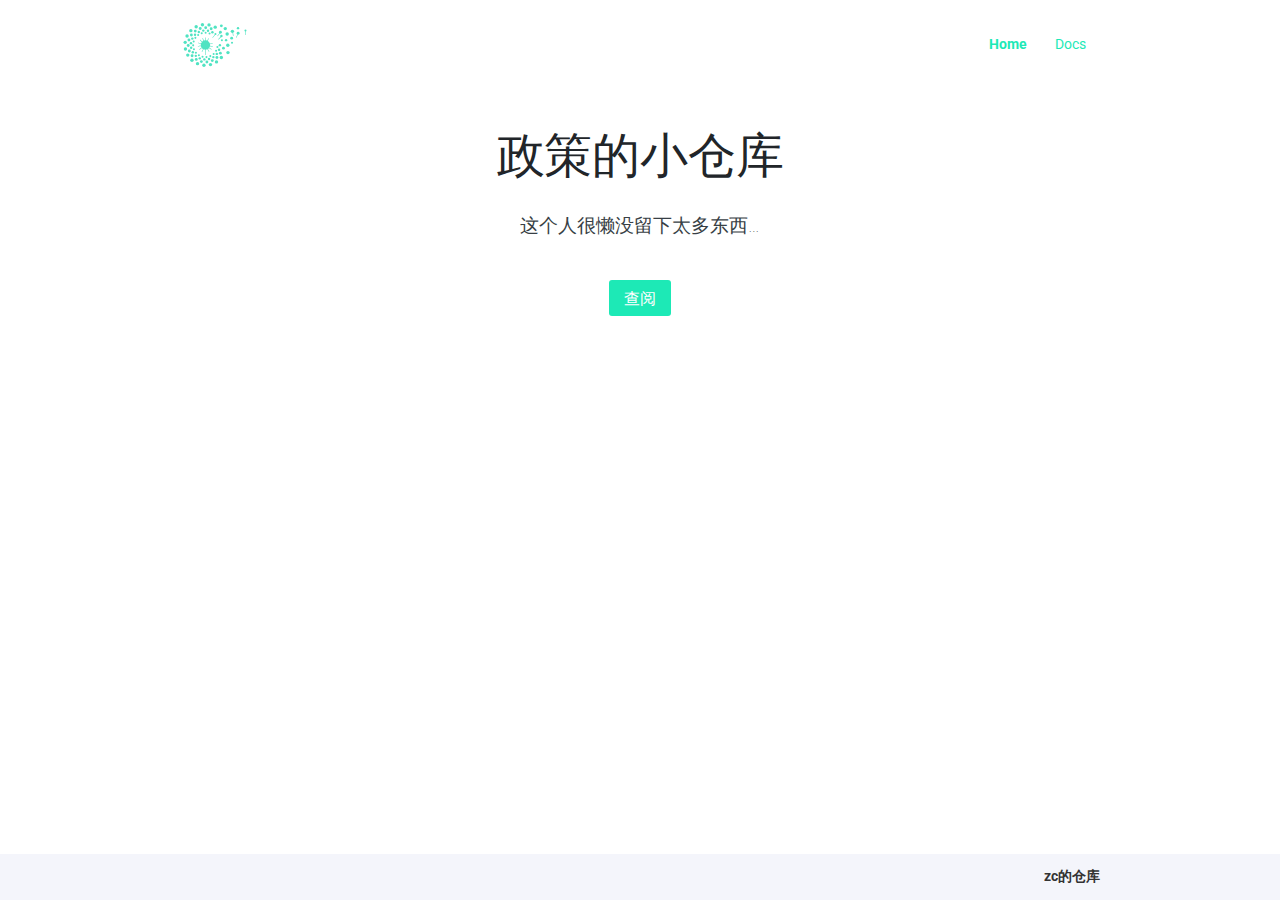
<file: index.html>
<!DOCTYPE html>
<html lang="en">

<head>
	<meta name="generator" content="Hugo 0.59.0-DEV" />
  <meta charset="utf-8">
  <meta http-equiv="x-ua-compatible" content="ie=edge">
  <title>政策的仓库</title>
  <meta name="viewport" content="width=device-width, initial-scale=1">
  
<meta name="description" content="zc blog." />
<meta property="og:title" content="zc blog" />
<meta property="og:type" content="website" />
<meta property="og:url" content="https://zc2638.github.io" />
<meta property="og:image" content="" />
<meta property="og:description" content="zc blog." />
<meta name="twitter:card" content="summary" />
<meta name="twitter:site" content="@zc" />
<meta name="twitter:creator" content="@zc" />

  <link rel="icon" href="http://zc2638.github.io/favicon.png">

  
  
  <link rel="stylesheet" href="/css/style.min.6aa5eecd4ca7c47fb2ca9b0775a7bd787e3e64a2eadf0fef8c9f924498f49127.css">
  

  

</head>

<body class='page page-home'>
  <div id="main-menu-mobile" class="main-menu-mobile">
  <ul>
    
    
    <li class="menu-item-home active">
      <a href="/">
        <span>Home</span>
      </a>
    </li>
    
    <li class="menu-item-docs">
      <a href="/docs/">
        <span>Docs</span>
      </a>
    </li>
    
  </ul>
</div>
  <div class="wrapper">
    <div class='header'>
  <div class="container">
    <div class="logo">
      <a href="http://zc2638.github.io"><img alt="Logo" src="/images/logo.svg" /></a>
    </div>
    <div class="logo-mobile">
      <a href="http://zc2638.github.io"><img alt="Logo" src="/images/logo-mobile.svg" /></a>
    </div>
    <div id="main-menu" class="main-menu">
  <ul>
    
    
    <li class="menu-item-home active">
      <a href="/">
        <span>Home</span>
      </a>
    </li>
    
    <li class="menu-item-docs">
      <a href="/docs/">
        <span>Docs</span>
      </a>
    </li>
    
  </ul>
</div>
    <button id="toggle-main-menu-mobile" class="hamburger hamburger--slider" type="button">
  <span class="hamburger-box">
    <span class="hamburger-inner"></span>
  </span>
</button>
  </div>
</div>


    
    
    
    

    
    
<div class="strip">
  <div class="container pt-4 pb-16">
    <div class="row">
      <div class="col-12">
        <h1 class="title">政策的小仓库</h1>
        <div class="content">
          
          <p>这个人很懒没留下太多东西&hellip;</p>

          
        </div>
        <a class="button button-primary mb-2" href="/docs">
          查阅
        </a>
      </div>
    </div>
  </div>
</div>




    
  </div>

  <div class="sub-footer">
  <div class="container">
    <div class="row">
      <div class="col-12">
        <div class="sub-footer-inner">
          <ul>
            <li class="zerostatic"><a href="https://github.com/zc2638">zc的仓库</a></li>
          </ul>
        </div>
      </div>
    </div>
  </div>
</div>


  

  
  

  
  <script type="text/javascript" src="/js/scripts.min.1237ff71925bb8625c97a9af8db4c54525258bedfd7c47493daaff723bea755e.js"></script>
  

  
  
  
    
  


</body>

</html>
</file>
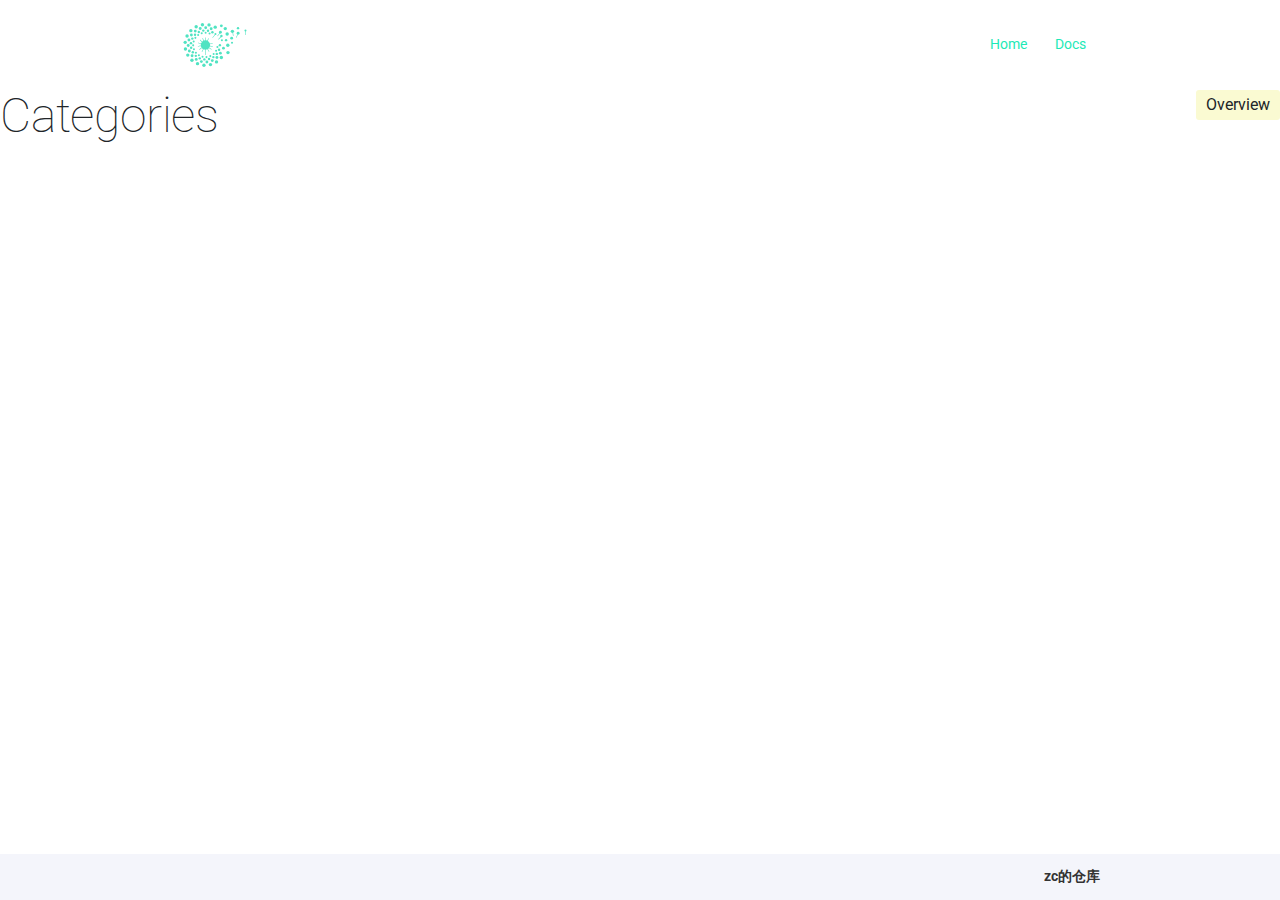
<file: categories/index.html>
<!DOCTYPE html>
<html lang="en">

<head>
  <meta charset="utf-8">
  <meta http-equiv="x-ua-compatible" content="ie=edge">
  <title>Categories - 政策的仓库</title>
  <meta name="viewport" content="width=device-width, initial-scale=1">
  
  <link rel="icon" href="http://zc2638.github.io/favicon.png">

  
  
  <link rel="stylesheet" href="/css/style.min.6aa5eecd4ca7c47fb2ca9b0775a7bd787e3e64a2eadf0fef8c9f924498f49127.css">
  

  

</head>

<body class='page page-default-list'>
  <div id="main-menu-mobile" class="main-menu-mobile">
  <ul>
    
    
    <li class="menu-item-home">
      <a href="/">
        <span>Home</span>
      </a>
    </li>
    
    <li class="menu-item-docs">
      <a href="/docs/">
        <span>Docs</span>
      </a>
    </li>
    
  </ul>
</div>
  <div class="wrapper">
    <div class='header'>
  <div class="container">
    <div class="logo">
      <a href="http://zc2638.github.io"><img alt="Logo" src="/images/logo.svg" /></a>
    </div>
    <div class="logo-mobile">
      <a href="http://zc2638.github.io"><img alt="Logo" src="/images/logo-mobile.svg" /></a>
    </div>
    <div id="main-menu" class="main-menu">
  <ul>
    
    
    <li class="menu-item-home">
      <a href="/">
        <span>Home</span>
      </a>
    </li>
    
    <li class="menu-item-docs">
      <a href="/docs/">
        <span>Docs</span>
      </a>
    </li>
    
  </ul>
</div>
    <button id="toggle-main-menu-mobile" class="hamburger hamburger--slider" type="button">
  <span class="hamburger-box">
    <span class="hamburger-inner"></span>
  </span>
</button>
  </div>
</div>


    
    
    
    

    
    

<span class="overview">Overview</span>
<h1 class="title">Categories</h1>
<div class="content">
  
</div>




    
  </div>

  <div class="sub-footer">
  <div class="container">
    <div class="row">
      <div class="col-12">
        <div class="sub-footer-inner">
          <ul>
            <li class="zerostatic"><a href="https://github.com/zc2638">zc的仓库</a></li>
          </ul>
        </div>
      </div>
    </div>
  </div>
</div>


  

  
  

  
  <script type="text/javascript" src="/js/scripts.min.1237ff71925bb8625c97a9af8db4c54525258bedfd7c47493daaff723bea755e.js"></script>
  

  
  
  
    
  


</body>

</html>
</file>
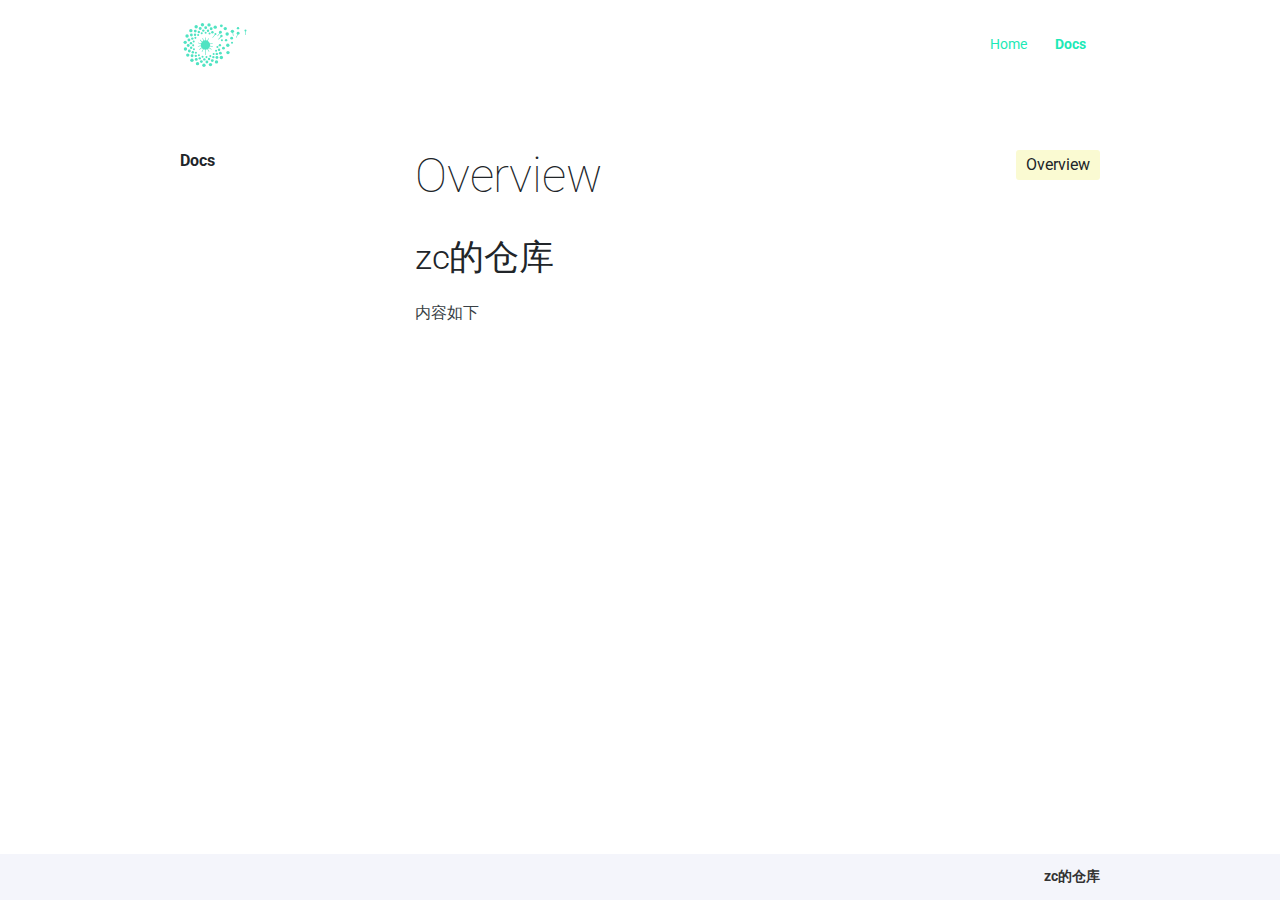
<file: docs/index.html>
<!DOCTYPE html>
<html lang="en">

<head>
  <meta charset="utf-8">
  <meta http-equiv="x-ua-compatible" content="ie=edge">
  <title>Overview - 政策的仓库</title>
  <meta name="viewport" content="width=device-width, initial-scale=1">
  
  <link rel="icon" href="http://zc2638.github.io/favicon.png">

  
  
  <link rel="stylesheet" href="/css/style.min.6aa5eecd4ca7c47fb2ca9b0775a7bd787e3e64a2eadf0fef8c9f924498f49127.css">
  

  

</head>

<body class='page page-default-list'>
  <div id="main-menu-mobile" class="main-menu-mobile">
  <ul>
    
    
    <li class="menu-item-home">
      <a href="/">
        <span>Home</span>
      </a>
    </li>
    
    <li class="menu-item-docs active">
      <a href="/docs/">
        <span>Docs</span>
      </a>
    </li>
    
  </ul>
</div>
  <div class="wrapper">
    <div class='header'>
  <div class="container">
    <div class="logo">
      <a href="http://zc2638.github.io"><img alt="Logo" src="/images/logo.svg" /></a>
    </div>
    <div class="logo-mobile">
      <a href="http://zc2638.github.io"><img alt="Logo" src="/images/logo-mobile.svg" /></a>
    </div>
    <div id="main-menu" class="main-menu">
  <ul>
    
    
    <li class="menu-item-home">
      <a href="/">
        <span>Home</span>
      </a>
    </li>
    
    <li class="menu-item-docs active">
      <a href="/docs/">
        <span>Docs</span>
      </a>
    </li>
    
  </ul>
</div>
    <button id="toggle-main-menu-mobile" class="hamburger hamburger--slider" type="button">
  <span class="hamburger-box">
    <span class="hamburger-inner"></span>
  </span>
</button>
  </div>
</div>


    
    
    
    
    
    

    
    <div class="container pt-2 pt-md-6 pb-3 pb-md-6">
      <div class="row">
        <div class="col-12 col-md-3 mb-3">
          <div class="sidebar">
            
<div class="docs-menu">
  <h4>Docs</h4>
  <ul>
    
  </ul>
</div>

          </div>
        </div>
        <div class="col-12 col-md-9">
          

<span class="overview">Overview</span>
<h1 class="title">Overview</h1>
<div class="content">
  

<h2 id="zc的仓库">zc的仓库</h2>

<p>内容如下</p>

</div>




        </div>
      </div>
    </div>
    
  </div>

  <div class="sub-footer">
  <div class="container">
    <div class="row">
      <div class="col-12">
        <div class="sub-footer-inner">
          <ul>
            <li class="zerostatic"><a href="https://github.com/zc2638">zc的仓库</a></li>
          </ul>
        </div>
      </div>
    </div>
  </div>
</div>


  

  
  

  
  <script type="text/javascript" src="/js/scripts.min.1237ff71925bb8625c97a9af8db4c54525258bedfd7c47493daaff723bea755e.js"></script>
  

  
  
  
    
  


</body>

</html>
</file>
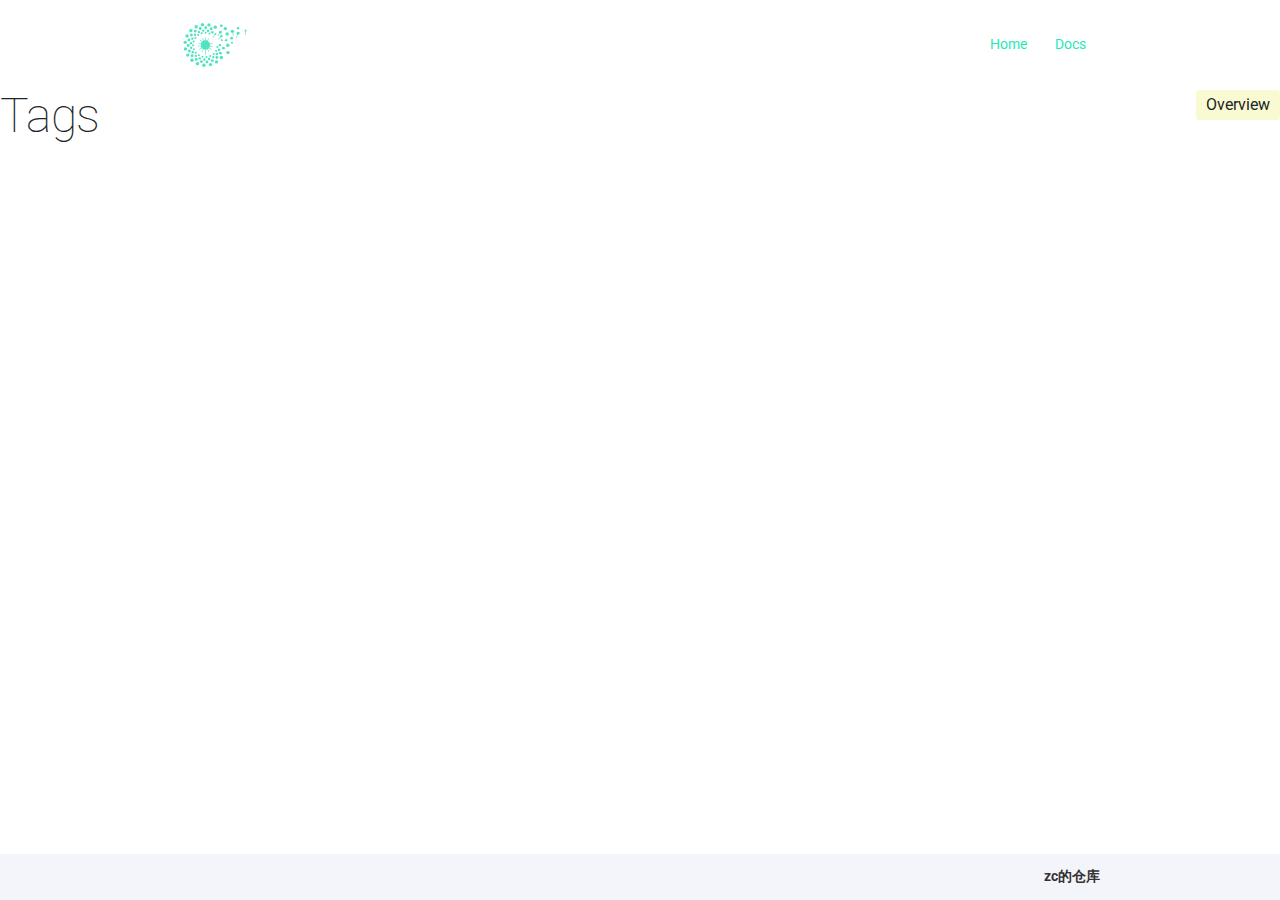
<file: tags/index.html>
<!DOCTYPE html>
<html lang="en">

<head>
  <meta charset="utf-8">
  <meta http-equiv="x-ua-compatible" content="ie=edge">
  <title>Tags - 政策的仓库</title>
  <meta name="viewport" content="width=device-width, initial-scale=1">
  
  <link rel="icon" href="http://zc2638.github.io/favicon.png">

  
  
  <link rel="stylesheet" href="/css/style.min.6aa5eecd4ca7c47fb2ca9b0775a7bd787e3e64a2eadf0fef8c9f924498f49127.css">
  

  

</head>

<body class='page page-default-list'>
  <div id="main-menu-mobile" class="main-menu-mobile">
  <ul>
    
    
    <li class="menu-item-home">
      <a href="/">
        <span>Home</span>
      </a>
    </li>
    
    <li class="menu-item-docs">
      <a href="/docs/">
        <span>Docs</span>
      </a>
    </li>
    
  </ul>
</div>
  <div class="wrapper">
    <div class='header'>
  <div class="container">
    <div class="logo">
      <a href="http://zc2638.github.io"><img alt="Logo" src="/images/logo.svg" /></a>
    </div>
    <div class="logo-mobile">
      <a href="http://zc2638.github.io"><img alt="Logo" src="/images/logo-mobile.svg" /></a>
    </div>
    <div id="main-menu" class="main-menu">
  <ul>
    
    
    <li class="menu-item-home">
      <a href="/">
        <span>Home</span>
      </a>
    </li>
    
    <li class="menu-item-docs">
      <a href="/docs/">
        <span>Docs</span>
      </a>
    </li>
    
  </ul>
</div>
    <button id="toggle-main-menu-mobile" class="hamburger hamburger--slider" type="button">
  <span class="hamburger-box">
    <span class="hamburger-inner"></span>
  </span>
</button>
  </div>
</div>


    
    
    
    

    
    

<span class="overview">Overview</span>
<h1 class="title">Tags</h1>
<div class="content">
  
</div>




    
  </div>

  <div class="sub-footer">
  <div class="container">
    <div class="row">
      <div class="col-12">
        <div class="sub-footer-inner">
          <ul>
            <li class="zerostatic"><a href="https://github.com/zc2638">zc的仓库</a></li>
          </ul>
        </div>
      </div>
    </div>
  </div>
</div>


  

  
  

  
  <script type="text/javascript" src="/js/scripts.min.1237ff71925bb8625c97a9af8db4c54525258bedfd7c47493daaff723bea755e.js"></script>
  

  
  
  
    
  


</body>

</html>
</file>
<file: css/style.min.6aa5eecd4ca7c47fb2ca9b0775a7bd787e3e64a2eadf0fef8c9f924498f49127.css>
@charset "UTF-8";@import "https://fonts.googleapis.com/css?family=Roboto:300,400,500,700|Lora:400,700|Roboto+Mono:300,400";*,*::before,*::after{box-sizing:border-box}html{font-family:sans-serif;line-height:1.15;-webkit-text-size-adjust:100%;-webkit-tap-highlight-color:rgba(33,37,41,0)}article,aside,figcaption,figure,footer,header,hgroup,main,nav,section{display:block}body{margin:0;font-family:roboto,Arial,sans-serif,-apple-system;font-size:1rem;font-weight:400;line-height:1.4;color:#212529;text-align:left;background-color:#fff}[tabindex="-1"]:focus{outline:0!important}hr{box-sizing:content-box;height:0;overflow:visible}h1,h2,h3,h4,h5,h6{margin-top:0;margin-bottom:.5rem}p{margin-top:0;margin-bottom:1rem}abbr[title],abbr[data-original-title]{text-decoration:underline;text-decoration:underline dotted;cursor:help;border-bottom:0;text-decoration-skip-ink:none}address{margin-bottom:1rem;font-style:normal;line-height:inherit}ol,ul,dl{margin-top:0;margin-bottom:1rem}ol ol,ul ul,ol ul,ul ol{margin-bottom:0}dt{font-weight:700}dd{margin-bottom:.5rem;margin-left:0}blockquote{margin:0 0 1rem}b,strong{font-weight:bolder}small{font-size:80%}sub,sup{position:relative;font-size:75%;line-height:0;vertical-align:baseline}sub{bottom:-.25em}sup{top:-.5em}a{color:#1de9b6;text-decoration:none;background-color:transparent}a:hover{color:#7af2d4;text-decoration:underline}a:not([href]):not([tabindex]){color:inherit;text-decoration:none}a:not([href]):not([tabindex]):hover,a:not([href]):not([tabindex]):focus{color:inherit;text-decoration:none}a:not([href]):not([tabindex]):focus{outline:0}pre,code,kbd,samp{font-family:SFMono-Regular,Menlo,Monaco,Consolas,liberation mono,courier new,monospace;font-size:1em}pre{margin-top:0;margin-bottom:1rem;overflow:auto}figure{margin:0 0 1rem}img{vertical-align:middle;border-style:none}svg{overflow:hidden;vertical-align:middle}table{border-collapse:collapse}caption{padding-top:.75rem;padding-bottom:.75rem;color:#6c757d;text-align:left;caption-side:bottom}th{text-align:inherit}label{display:inline-block;margin-bottom:.5rem}button{border-radius:0}button:focus{outline:1px dotted;outline:5px auto -webkit-focus-ring-color}input,button,select,optgroup,textarea{margin:0;font-family:inherit;font-size:inherit;line-height:inherit}button,input{overflow:visible}button,select{text-transform:none}select{word-wrap:normal}button,[type=button],[type=reset],[type=submit]{-webkit-appearance:button}button:not(:disabled),[type=button]:not(:disabled),[type=reset]:not(:disabled),[type=submit]:not(:disabled){cursor:pointer}button::-moz-focus-inner,[type=button]::-moz-focus-inner,[type=reset]::-moz-focus-inner,[type=submit]::-moz-focus-inner{padding:0;border-style:none}input[type=radio],input[type=checkbox]{box-sizing:border-box;padding:0}input[type=date],input[type=time],input[type=datetime-local],input[type=month]{-webkit-appearance:listbox}textarea{overflow:auto;resize:vertical}fieldset{min-width:0;padding:0;margin:0;border:0}legend{display:block;width:100%;max-width:100%;padding:0;margin-bottom:.5rem;font-size:1.5rem;line-height:inherit;color:inherit;white-space:normal}progress{vertical-align:baseline}[type=number]::-webkit-inner-spin-button,[type=number]::-webkit-outer-spin-button{height:auto}[type=search]{outline-offset:-2px;-webkit-appearance:none}[type=search]::-webkit-search-decoration{-webkit-appearance:none}::-webkit-file-upload-button{font:inherit;-webkit-appearance:button}output{display:inline-block}summary{display:list-item;cursor:pointer}template{display:none}[hidden]{display:none!important}.align-baseline{vertical-align:baseline!important}.align-top{vertical-align:top!important}.align-middle{vertical-align:middle!important}.align-bottom{vertical-align:bottom!important}.align-text-bottom{vertical-align:text-bottom!important}.align-text-top{vertical-align:text-top!important}.bg-primary{background-color:#1de9b6!important}a.bg-primary:hover,a.bg-primary:focus,button.bg-primary:hover,button.bg-primary:focus{background-color:#13c095!important}.bg-secondary{background-color:#ffca28!important}a.bg-secondary:hover,a.bg-secondary:focus,button.bg-secondary:hover,button.bg-secondary:focus{background-color:#f4b800!important}.bg-success{background-color:#28a745!important}a.bg-success:hover,a.bg-success:focus,button.bg-success:hover,button.bg-success:focus{background-color:#1e7e34!important}.bg-info{background-color:#17a2b8!important}a.bg-info:hover,a.bg-info:focus,button.bg-info:hover,button.bg-info:focus{background-color:#117a8b!important}.bg-warning{background-color:#ffc107!important}a.bg-warning:hover,a.bg-warning:focus,button.bg-warning:hover,button.bg-warning:focus{background-color:#d39e00!important}.bg-danger{background-color:#dc3545!important}a.bg-danger:hover,a.bg-danger:focus,button.bg-danger:hover,button.bg-danger:focus{background-color:#bd2130!important}.bg-light{background-color:#f8f9fa!important}a.bg-light:hover,a.bg-light:focus,button.bg-light:hover,button.bg-light:focus{background-color:#dae0e5!important}.bg-dark{background-color:#343a40!important}a.bg-dark:hover,a.bg-dark:focus,button.bg-dark:hover,button.bg-dark:focus{background-color:#1d2124!important}.bg-white{background-color:#fff!important}.bg-transparent{background-color:transparent!important}.border{border:1px solid #dee2e6!important}.border-top{border-top:1px solid #dee2e6!important}.border-right{border-right:1px solid #dee2e6!important}.border-bottom{border-bottom:1px solid #dee2e6!important}.border-left{border-left:1px solid #dee2e6!important}.border-0{border:0!important}.border-top-0{border-top:0!important}.border-right-0{border-right:0!important}.border-bottom-0{border-bottom:0!important}.border-left-0{border-left:0!important}.border-primary{border-color:#1de9b6!important}.border-secondary{border-color:#ffca28!important}.border-success{border-color:#28a745!important}.border-info{border-color:#17a2b8!important}.border-warning{border-color:#ffc107!important}.border-danger{border-color:#dc3545!important}.border-light{border-color:#f8f9fa!important}.border-dark{border-color:#343a40!important}.border-white{border-color:#fff!important}.rounded-sm{border-radius:.2rem!important}.rounded{border-radius:.25rem!important}.rounded-top{border-top-left-radius:.25rem!important;border-top-right-radius:.25rem!important}.rounded-right{border-top-right-radius:.25rem!important;border-bottom-right-radius:.25rem!important}.rounded-bottom{border-bottom-right-radius:.25rem!important;border-bottom-left-radius:.25rem!important}.rounded-left{border-top-left-radius:.25rem!important;border-bottom-left-radius:.25rem!important}.rounded-lg{border-radius:.3rem!important}.rounded-circle{border-radius:50%!important}.rounded-pill{border-radius:50rem!important}.rounded-0{border-radius:0!important}.clearfix::after{display:block;clear:both;content:""}.d-none{display:none!important}.d-inline{display:inline!important}.d-inline-block{display:inline-block!important}.d-block{display:block!important}.d-table{display:table!important}.d-table-row{display:table-row!important}.d-table-cell{display:table-cell!important}.d-flex{display:flex!important}.d-inline-flex{display:inline-flex!important}@media(min-width:576px){.d-sm-none{display:none!important}.d-sm-inline{display:inline!important}.d-sm-inline-block{display:inline-block!important}.d-sm-block{display:block!important}.d-sm-table{display:table!important}.d-sm-table-row{display:table-row!important}.d-sm-table-cell{display:table-cell!important}.d-sm-flex{display:flex!important}.d-sm-inline-flex{display:inline-flex!important}}@media(min-width:768px){.d-md-none{display:none!important}.d-md-inline{display:inline!important}.d-md-inline-block{display:inline-block!important}.d-md-block{display:block!important}.d-md-table{display:table!important}.d-md-table-row{display:table-row!important}.d-md-table-cell{display:table-cell!important}.d-md-flex{display:flex!important}.d-md-inline-flex{display:inline-flex!important}}@media(min-width:992px){.d-lg-none{display:none!important}.d-lg-inline{display:inline!important}.d-lg-inline-block{display:inline-block!important}.d-lg-block{display:block!important}.d-lg-table{display:table!important}.d-lg-table-row{display:table-row!important}.d-lg-table-cell{display:table-cell!important}.d-lg-flex{display:flex!important}.d-lg-inline-flex{display:inline-flex!important}}@media(min-width:1300px){.d-xl-none{display:none!important}.d-xl-inline{display:inline!important}.d-xl-inline-block{display:inline-block!important}.d-xl-block{display:block!important}.d-xl-table{display:table!important}.d-xl-table-row{display:table-row!important}.d-xl-table-cell{display:table-cell!important}.d-xl-flex{display:flex!important}.d-xl-inline-flex{display:inline-flex!important}}@media print{.d-print-none{display:none!important}.d-print-inline{display:inline!important}.d-print-inline-block{display:inline-block!important}.d-print-block{display:block!important}.d-print-table{display:table!important}.d-print-table-row{display:table-row!important}.d-print-table-cell{display:table-cell!important}.d-print-flex{display:flex!important}.d-print-inline-flex{display:inline-flex!important}}.embed-responsive{position:relative;display:block;width:100%;padding:0;overflow:hidden}.embed-responsive::before{display:block;content:""}.embed-responsive .embed-responsive-item,.embed-responsive iframe,.embed-responsive embed,.embed-responsive object,.embed-responsive video{position:absolute;top:0;bottom:0;left:0;width:100%;height:100%;border:0}.embed-responsive-21by9::before{padding-top:42.85714286%}.embed-responsive-16by9::before{padding-top:56.25%}.embed-responsive-4by3::before{padding-top:75%}.embed-responsive-1by1::before{padding-top:100%}.flex-row{flex-direction:row!important}.flex-column{flex-direction:column!important}.flex-row-reverse{flex-direction:row-reverse!important}.flex-column-reverse{flex-direction:column-reverse!important}.flex-wrap{flex-wrap:wrap!important}.flex-nowrap{flex-wrap:nowrap!important}.flex-wrap-reverse{flex-wrap:wrap-reverse!important}.flex-fill{flex:1 1 auto!important}.flex-grow-0{flex-grow:0!important}.flex-grow-1{flex-grow:1!important}.flex-shrink-0{flex-shrink:0!important}.flex-shrink-1{flex-shrink:1!important}.justify-content-start{justify-content:flex-start!important}.justify-content-end{justify-content:flex-end!important}.justify-content-center{justify-content:center!important}.justify-content-between{justify-content:space-between!important}.justify-content-around{justify-content:space-around!important}.align-items-start{align-items:flex-start!important}.align-items-end{align-items:flex-end!important}.align-items-center{align-items:center!important}.align-items-baseline{align-items:baseline!important}.align-items-stretch{align-items:stretch!important}.align-content-start{align-content:flex-start!important}.align-content-end{align-content:flex-end!important}.align-content-center{align-content:center!important}.align-content-between{align-content:space-between!important}.align-content-around{align-content:space-around!important}.align-content-stretch{align-content:stretch!important}.align-self-auto{align-self:auto!important}.align-self-start{align-self:flex-start!important}.align-self-end{align-self:flex-end!important}.align-self-center{align-self:center!important}.align-self-baseline{align-self:baseline!important}.align-self-stretch{align-self:stretch!important}@media(min-width:576px){.flex-sm-row{flex-direction:row!important}.flex-sm-column{flex-direction:column!important}.flex-sm-row-reverse{flex-direction:row-reverse!important}.flex-sm-column-reverse{flex-direction:column-reverse!important}.flex-sm-wrap{flex-wrap:wrap!important}.flex-sm-nowrap{flex-wrap:nowrap!important}.flex-sm-wrap-reverse{flex-wrap:wrap-reverse!important}.flex-sm-fill{flex:1 1 auto!important}.flex-sm-grow-0{flex-grow:0!important}.flex-sm-grow-1{flex-grow:1!important}.flex-sm-shrink-0{flex-shrink:0!important}.flex-sm-shrink-1{flex-shrink:1!important}.justify-content-sm-start{justify-content:flex-start!important}.justify-content-sm-end{justify-content:flex-end!important}.justify-content-sm-center{justify-content:center!important}.justify-content-sm-between{justify-content:space-between!important}.justify-content-sm-around{justify-content:space-around!important}.align-items-sm-start{align-items:flex-start!important}.align-items-sm-end{align-items:flex-end!important}.align-items-sm-center{align-items:center!important}.align-items-sm-baseline{align-items:baseline!important}.align-items-sm-stretch{align-items:stretch!important}.align-content-sm-start{align-content:flex-start!important}.align-content-sm-end{align-content:flex-end!important}.align-content-sm-center{align-content:center!important}.align-content-sm-between{align-content:space-between!important}.align-content-sm-around{align-content:space-around!important}.align-content-sm-stretch{align-content:stretch!important}.align-self-sm-auto{align-self:auto!important}.align-self-sm-start{align-self:flex-start!important}.align-self-sm-end{align-self:flex-end!important}.align-self-sm-center{align-self:center!important}.align-self-sm-baseline{align-self:baseline!important}.align-self-sm-stretch{align-self:stretch!important}}@media(min-width:768px){.flex-md-row{flex-direction:row!important}.flex-md-column{flex-direction:column!important}.flex-md-row-reverse{flex-direction:row-reverse!important}.flex-md-column-reverse{flex-direction:column-reverse!important}.flex-md-wrap{flex-wrap:wrap!important}.flex-md-nowrap{flex-wrap:nowrap!important}.flex-md-wrap-reverse{flex-wrap:wrap-reverse!important}.flex-md-fill{flex:1 1 auto!important}.flex-md-grow-0{flex-grow:0!important}.flex-md-grow-1{flex-grow:1!important}.flex-md-shrink-0{flex-shrink:0!important}.flex-md-shrink-1{flex-shrink:1!important}.justify-content-md-start{justify-content:flex-start!important}.justify-content-md-end{justify-content:flex-end!important}.justify-content-md-center{justify-content:center!important}.justify-content-md-between{justify-content:space-between!important}.justify-content-md-around{justify-content:space-around!important}.align-items-md-start{align-items:flex-start!important}.align-items-md-end{align-items:flex-end!important}.align-items-md-center{align-items:center!important}.align-items-md-baseline{align-items:baseline!important}.align-items-md-stretch{align-items:stretch!important}.align-content-md-start{align-content:flex-start!important}.align-content-md-end{align-content:flex-end!important}.align-content-md-center{align-content:center!important}.align-content-md-between{align-content:space-between!important}.align-content-md-around{align-content:space-around!important}.align-content-md-stretch{align-content:stretch!important}.align-self-md-auto{align-self:auto!important}.align-self-md-start{align-self:flex-start!important}.align-self-md-end{align-self:flex-end!important}.align-self-md-center{align-self:center!important}.align-self-md-baseline{align-self:baseline!important}.align-self-md-stretch{align-self:stretch!important}}@media(min-width:992px){.flex-lg-row{flex-direction:row!important}.flex-lg-column{flex-direction:column!important}.flex-lg-row-reverse{flex-direction:row-reverse!important}.flex-lg-column-reverse{flex-direction:column-reverse!important}.flex-lg-wrap{flex-wrap:wrap!important}.flex-lg-nowrap{flex-wrap:nowrap!important}.flex-lg-wrap-reverse{flex-wrap:wrap-reverse!important}.flex-lg-fill{flex:1 1 auto!important}.flex-lg-grow-0{flex-grow:0!important}.flex-lg-grow-1{flex-grow:1!important}.flex-lg-shrink-0{flex-shrink:0!important}.flex-lg-shrink-1{flex-shrink:1!important}.justify-content-lg-start{justify-content:flex-start!important}.justify-content-lg-end{justify-content:flex-end!important}.justify-content-lg-center{justify-content:center!important}.justify-content-lg-between{justify-content:space-between!important}.justify-content-lg-around{justify-content:space-around!important}.align-items-lg-start{align-items:flex-start!important}.align-items-lg-end{align-items:flex-end!important}.align-items-lg-center{align-items:center!important}.align-items-lg-baseline{align-items:baseline!important}.align-items-lg-stretch{align-items:stretch!important}.align-content-lg-start{align-content:flex-start!important}.align-content-lg-end{align-content:flex-end!important}.align-content-lg-center{align-content:center!important}.align-content-lg-between{align-content:space-between!important}.align-content-lg-around{align-content:space-around!important}.align-content-lg-stretch{align-content:stretch!important}.align-self-lg-auto{align-self:auto!important}.align-self-lg-start{align-self:flex-start!important}.align-self-lg-end{align-self:flex-end!important}.align-self-lg-center{align-self:center!important}.align-self-lg-baseline{align-self:baseline!important}.align-self-lg-stretch{align-self:stretch!important}}@media(min-width:1300px){.flex-xl-row{flex-direction:row!important}.flex-xl-column{flex-direction:column!important}.flex-xl-row-reverse{flex-direction:row-reverse!important}.flex-xl-column-reverse{flex-direction:column-reverse!important}.flex-xl-wrap{flex-wrap:wrap!important}.flex-xl-nowrap{flex-wrap:nowrap!important}.flex-xl-wrap-reverse{flex-wrap:wrap-reverse!important}.flex-xl-fill{flex:1 1 auto!important}.flex-xl-grow-0{flex-grow:0!important}.flex-xl-grow-1{flex-grow:1!important}.flex-xl-shrink-0{flex-shrink:0!important}.flex-xl-shrink-1{flex-shrink:1!important}.justify-content-xl-start{justify-content:flex-start!important}.justify-content-xl-end{justify-content:flex-end!important}.justify-content-xl-center{justify-content:center!important}.justify-content-xl-between{justify-content:space-between!important}.justify-content-xl-around{justify-content:space-around!important}.align-items-xl-start{align-items:flex-start!important}.align-items-xl-end{align-items:flex-end!important}.align-items-xl-center{align-items:center!important}.align-items-xl-baseline{align-items:baseline!important}.align-items-xl-stretch{align-items:stretch!important}.align-content-xl-start{align-content:flex-start!important}.align-content-xl-end{align-content:flex-end!important}.align-content-xl-center{align-content:center!important}.align-content-xl-between{align-content:space-between!important}.align-content-xl-around{align-content:space-around!important}.align-content-xl-stretch{align-content:stretch!important}.align-self-xl-auto{align-self:auto!important}.align-self-xl-start{align-self:flex-start!important}.align-self-xl-end{align-self:flex-end!important}.align-self-xl-center{align-self:center!important}.align-self-xl-baseline{align-self:baseline!important}.align-self-xl-stretch{align-self:stretch!important}}.float-left{float:left!important}.float-right{float:right!important}.float-none{float:none!important}@media(min-width:576px){.float-sm-left{float:left!important}.float-sm-right{float:right!important}.float-sm-none{float:none!important}}@media(min-width:768px){.float-md-left{float:left!important}.float-md-right{float:right!important}.float-md-none{float:none!important}}@media(min-width:992px){.float-lg-left{float:left!important}.float-lg-right{float:right!important}.float-lg-none{float:none!important}}@media(min-width:1300px){.float-xl-left{float:left!important}.float-xl-right{float:right!important}.float-xl-none{float:none!important}}.overflow-auto{overflow:auto!important}.overflow-hidden{overflow:hidden!important}.position-static{position:static!important}.position-relative{position:relative!important}.position-absolute{position:absolute!important}.position-fixed{position:fixed!important}.position-sticky{position:sticky!important}.fixed-top{position:fixed;top:0;right:0;left:0;z-index:1030}.fixed-bottom{position:fixed;right:0;bottom:0;left:0;z-index:1030}@supports(position:sticky){.sticky-top{position:sticky;top:0;z-index:1020}}.sr-only{position:absolute;width:1px;height:1px;padding:0;overflow:hidden;clip:rect(0,0,0,0);white-space:nowrap;border:0}.sr-only-focusable:active,.sr-only-focusable:focus{position:static;width:auto;height:auto;overflow:visible;clip:auto;white-space:normal}.shadow-sm{box-shadow:0 .125rem .25rem rgba(33,37,41,.075)!important}.shadow{box-shadow:0 .5rem 1rem rgba(33,37,41,.15)!important}.shadow-lg{box-shadow:0 1rem 3rem rgba(33,37,41,.175)!important}.shadow-none{box-shadow:none!important}.w-25{width:25%!important}.w-50{width:50%!important}.w-75{width:75%!important}.w-100{width:100%!important}.w-auto{width:auto!important}.h-25{height:25%!important}.h-50{height:50%!important}.h-75{height:75%!important}.h-100{height:100%!important}.h-auto{height:auto!important}.mw-100{max-width:100%!important}.mh-100{max-height:100%!important}.min-vw-100{min-width:100vw!important}.min-vh-100{min-height:100vh!important}.vw-100{width:100vw!important}.vh-100{height:100vh!important}.stretched-link::after{position:absolute;top:0;right:0;bottom:0;left:0;z-index:1;pointer-events:auto;content:"";background-color:rgba(0,0,0,0)}.m-0{margin:0!important}.mt-0,.my-0{margin-top:0!important}.mr-0,.mx-0{margin-right:0!important}.mb-0,.my-0{margin-bottom:0!important}.ml-0,.mx-0{margin-left:0!important}.m-1{margin:10px!important}.mt-1,.my-1{margin-top:10px!important}.mr-1,.mx-1{margin-right:10px!important}.mb-1,.my-1{margin-bottom:10px!important}.ml-1,.mx-1{margin-left:10px!important}.m-2{margin:20px!important}.mt-2,.my-2{margin-top:20px!important}.mr-2,.mx-2{margin-right:20px!important}.mb-2,.my-2{margin-bottom:20px!important}.ml-2,.mx-2{margin-left:20px!important}.m-3{margin:30px!important}.mt-3,.my-3{margin-top:30px!important}.mr-3,.mx-3{margin-right:30px!important}.mb-3,.my-3{margin-bottom:30px!important}.ml-3,.mx-3{margin-left:30px!important}.m-4{margin:40px!important}.mt-4,.my-4{margin-top:40px!important}.mr-4,.mx-4{margin-right:40px!important}.mb-4,.my-4{margin-bottom:40px!important}.ml-4,.mx-4{margin-left:40px!important}.m-5{margin:50px!important}.mt-5,.my-5{margin-top:50px!important}.mr-5,.mx-5{margin-right:50px!important}.mb-5,.my-5{margin-bottom:50px!important}.ml-5,.mx-5{margin-left:50px!important}.m-6{margin:60px!important}.mt-6,.my-6{margin-top:60px!important}.mr-6,.mx-6{margin-right:60px!important}.mb-6,.my-6{margin-bottom:60px!important}.ml-6,.mx-6{margin-left:60px!important}.m-7{margin:70px!important}.mt-7,.my-7{margin-top:70px!important}.mr-7,.mx-7{margin-right:70px!important}.mb-7,.my-7{margin-bottom:70px!important}.ml-7,.mx-7{margin-left:70px!important}.m-8{margin:80px!important}.mt-8,.my-8{margin-top:80px!important}.mr-8,.mx-8{margin-right:80px!important}.mb-8,.my-8{margin-bottom:80px!important}.ml-8,.mx-8{margin-left:80px!important}.m-9{margin:90px!important}.mt-9,.my-9{margin-top:90px!important}.mr-9,.mx-9{margin-right:90px!important}.mb-9,.my-9{margin-bottom:90px!important}.ml-9,.mx-9{margin-left:90px!important}.m-10{margin:100px!important}.mt-10,.my-10{margin-top:100px!important}.mr-10,.mx-10{margin-right:100px!important}.mb-10,.my-10{margin-bottom:100px!important}.ml-10,.mx-10{margin-left:100px!important}.m-11{margin:110px!important}.mt-11,.my-11{margin-top:110px!important}.mr-11,.mx-11{margin-right:110px!important}.mb-11,.my-11{margin-bottom:110px!important}.ml-11,.mx-11{margin-left:110px!important}.m-12{margin:120px!important}.mt-12,.my-12{margin-top:120px!important}.mr-12,.mx-12{margin-right:120px!important}.mb-12,.my-12{margin-bottom:120px!important}.ml-12,.mx-12{margin-left:120px!important}.m-13{margin:130px!important}.mt-13,.my-13{margin-top:130px!important}.mr-13,.mx-13{margin-right:130px!important}.mb-13,.my-13{margin-bottom:130px!important}.ml-13,.mx-13{margin-left:130px!important}.m-14{margin:140px!important}.mt-14,.my-14{margin-top:140px!important}.mr-14,.mx-14{margin-right:140px!important}.mb-14,.my-14{margin-bottom:140px!important}.ml-14,.mx-14{margin-left:140px!important}.m-15{margin:150px!important}.mt-15,.my-15{margin-top:150px!important}.mr-15,.mx-15{margin-right:150px!important}.mb-15,.my-15{margin-bottom:150px!important}.ml-15,.mx-15{margin-left:150px!important}.m-16{margin:160px!important}.mt-16,.my-16{margin-top:160px!important}.mr-16,.mx-16{margin-right:160px!important}.mb-16,.my-16{margin-bottom:160px!important}.ml-16,.mx-16{margin-left:160px!important}.m-17{margin:170px!important}.mt-17,.my-17{margin-top:170px!important}.mr-17,.mx-17{margin-right:170px!important}.mb-17,.my-17{margin-bottom:170px!important}.ml-17,.mx-17{margin-left:170px!important}.m-18{margin:180px!important}.mt-18,.my-18{margin-top:180px!important}.mr-18,.mx-18{margin-right:180px!important}.mb-18,.my-18{margin-bottom:180px!important}.ml-18,.mx-18{margin-left:180px!important}.m-19{margin:190px!important}.mt-19,.my-19{margin-top:190px!important}.mr-19,.mx-19{margin-right:190px!important}.mb-19,.my-19{margin-bottom:190px!important}.ml-19,.mx-19{margin-left:190px!important}.m-20{margin:200px!important}.mt-20,.my-20{margin-top:200px!important}.mr-20,.mx-20{margin-right:200px!important}.mb-20,.my-20{margin-bottom:200px!important}.ml-20,.mx-20{margin-left:200px!important}.p-0{padding:0!important}.pt-0,.py-0{padding-top:0!important}.pr-0,.px-0{padding-right:0!important}.pb-0,.py-0{padding-bottom:0!important}.pl-0,.px-0{padding-left:0!important}.p-1{padding:10px!important}.pt-1,.py-1{padding-top:10px!important}.pr-1,.px-1{padding-right:10px!important}.pb-1,.py-1{padding-bottom:10px!important}.pl-1,.px-1{padding-left:10px!important}.p-2{padding:20px!important}.pt-2,.py-2{padding-top:20px!important}.pr-2,.px-2{padding-right:20px!important}.pb-2,.py-2{padding-bottom:20px!important}.pl-2,.px-2{padding-left:20px!important}.p-3{padding:30px!important}.pt-3,.py-3{padding-top:30px!important}.pr-3,.px-3{padding-right:30px!important}.pb-3,.py-3{padding-bottom:30px!important}.pl-3,.px-3{padding-left:30px!important}.p-4{padding:40px!important}.pt-4,.py-4{padding-top:40px!important}.pr-4,.px-4{padding-right:40px!important}.pb-4,.py-4{padding-bottom:40px!important}.pl-4,.px-4{padding-left:40px!important}.p-5{padding:50px!important}.pt-5,.py-5{padding-top:50px!important}.pr-5,.px-5{padding-right:50px!important}.pb-5,.py-5{padding-bottom:50px!important}.pl-5,.px-5{padding-left:50px!important}.p-6{padding:60px!important}.pt-6,.py-6{padding-top:60px!important}.pr-6,.px-6{padding-right:60px!important}.pb-6,.py-6{padding-bottom:60px!important}.pl-6,.px-6{padding-left:60px!important}.p-7{padding:70px!important}.pt-7,.py-7{padding-top:70px!important}.pr-7,.px-7{padding-right:70px!important}.pb-7,.py-7{padding-bottom:70px!important}.pl-7,.px-7{padding-left:70px!important}.p-8{padding:80px!important}.pt-8,.py-8{padding-top:80px!important}.pr-8,.px-8{padding-right:80px!important}.pb-8,.py-8{padding-bottom:80px!important}.pl-8,.px-8{padding-left:80px!important}.p-9{padding:90px!important}.pt-9,.py-9{padding-top:90px!important}.pr-9,.px-9{padding-right:90px!important}.pb-9,.py-9{padding-bottom:90px!important}.pl-9,.px-9{padding-left:90px!important}.p-10{padding:100px!important}.pt-10,.py-10{padding-top:100px!important}.pr-10,.px-10{padding-right:100px!important}.pb-10,.py-10{padding-bottom:100px!important}.pl-10,.px-10{padding-left:100px!important}.p-11{padding:110px!important}.pt-11,.py-11{padding-top:110px!important}.pr-11,.px-11{padding-right:110px!important}.pb-11,.py-11{padding-bottom:110px!important}.pl-11,.px-11{padding-left:110px!important}.p-12{padding:120px!important}.pt-12,.py-12{padding-top:120px!important}.pr-12,.px-12{padding-right:120px!important}.pb-12,.py-12{padding-bottom:120px!important}.pl-12,.px-12{padding-left:120px!important}.p-13{padding:130px!important}.pt-13,.py-13{padding-top:130px!important}.pr-13,.px-13{padding-right:130px!important}.pb-13,.py-13{padding-bottom:130px!important}.pl-13,.px-13{padding-left:130px!important}.p-14{padding:140px!important}.pt-14,.py-14{padding-top:140px!important}.pr-14,.px-14{padding-right:140px!important}.pb-14,.py-14{padding-bottom:140px!important}.pl-14,.px-14{padding-left:140px!important}.p-15{padding:150px!important}.pt-15,.py-15{padding-top:150px!important}.pr-15,.px-15{padding-right:150px!important}.pb-15,.py-15{padding-bottom:150px!important}.pl-15,.px-15{padding-left:150px!important}.p-16{padding:160px!important}.pt-16,.py-16{padding-top:160px!important}.pr-16,.px-16{padding-right:160px!important}.pb-16,.py-16{padding-bottom:160px!important}.pl-16,.px-16{padding-left:160px!important}.p-17{padding:170px!important}.pt-17,.py-17{padding-top:170px!important}.pr-17,.px-17{padding-right:170px!important}.pb-17,.py-17{padding-bottom:170px!important}.pl-17,.px-17{padding-left:170px!important}.p-18{padding:180px!important}.pt-18,.py-18{padding-top:180px!important}.pr-18,.px-18{padding-right:180px!important}.pb-18,.py-18{padding-bottom:180px!important}.pl-18,.px-18{padding-left:180px!important}.p-19{padding:190px!important}.pt-19,.py-19{padding-top:190px!important}.pr-19,.px-19{padding-right:190px!important}.pb-19,.py-19{padding-bottom:190px!important}.pl-19,.px-19{padding-left:190px!important}.p-20{padding:200px!important}.pt-20,.py-20{padding-top:200px!important}.pr-20,.px-20{padding-right:200px!important}.pb-20,.py-20{padding-bottom:200px!important}.pl-20,.px-20{padding-left:200px!important}.m-n1{margin:-10px!important}.mt-n1,.my-n1{margin-top:-10px!important}.mr-n1,.mx-n1{margin-right:-10px!important}.mb-n1,.my-n1{margin-bottom:-10px!important}.ml-n1,.mx-n1{margin-left:-10px!important}.m-n2{margin:-20px!important}.mt-n2,.my-n2{margin-top:-20px!important}.mr-n2,.mx-n2{margin-right:-20px!important}.mb-n2,.my-n2{margin-bottom:-20px!important}.ml-n2,.mx-n2{margin-left:-20px!important}.m-n3{margin:-30px!important}.mt-n3,.my-n3{margin-top:-30px!important}.mr-n3,.mx-n3{margin-right:-30px!important}.mb-n3,.my-n3{margin-bottom:-30px!important}.ml-n3,.mx-n3{margin-left:-30px!important}.m-n4{margin:-40px!important}.mt-n4,.my-n4{margin-top:-40px!important}.mr-n4,.mx-n4{margin-right:-40px!important}.mb-n4,.my-n4{margin-bottom:-40px!important}.ml-n4,.mx-n4{margin-left:-40px!important}.m-n5{margin:-50px!important}.mt-n5,.my-n5{margin-top:-50px!important}.mr-n5,.mx-n5{margin-right:-50px!important}.mb-n5,.my-n5{margin-bottom:-50px!important}.ml-n5,.mx-n5{margin-left:-50px!important}.m-n6{margin:-60px!important}.mt-n6,.my-n6{margin-top:-60px!important}.mr-n6,.mx-n6{margin-right:-60px!important}.mb-n6,.my-n6{margin-bottom:-60px!important}.ml-n6,.mx-n6{margin-left:-60px!important}.m-n7{margin:-70px!important}.mt-n7,.my-n7{margin-top:-70px!important}.mr-n7,.mx-n7{margin-right:-70px!important}.mb-n7,.my-n7{margin-bottom:-70px!important}.ml-n7,.mx-n7{margin-left:-70px!important}.m-n8{margin:-80px!important}.mt-n8,.my-n8{margin-top:-80px!important}.mr-n8,.mx-n8{margin-right:-80px!important}.mb-n8,.my-n8{margin-bottom:-80px!important}.ml-n8,.mx-n8{margin-left:-80px!important}.m-n9{margin:-90px!important}.mt-n9,.my-n9{margin-top:-90px!important}.mr-n9,.mx-n9{margin-right:-90px!important}.mb-n9,.my-n9{margin-bottom:-90px!important}.ml-n9,.mx-n9{margin-left:-90px!important}.m-n10{margin:-100px!important}.mt-n10,.my-n10{margin-top:-100px!important}.mr-n10,.mx-n10{margin-right:-100px!important}.mb-n10,.my-n10{margin-bottom:-100px!important}.ml-n10,.mx-n10{margin-left:-100px!important}.m-n11{margin:-110px!important}.mt-n11,.my-n11{margin-top:-110px!important}.mr-n11,.mx-n11{margin-right:-110px!important}.mb-n11,.my-n11{margin-bottom:-110px!important}.ml-n11,.mx-n11{margin-left:-110px!important}.m-n12{margin:-120px!important}.mt-n12,.my-n12{margin-top:-120px!important}.mr-n12,.mx-n12{margin-right:-120px!important}.mb-n12,.my-n12{margin-bottom:-120px!important}.ml-n12,.mx-n12{margin-left:-120px!important}.m-n13{margin:-130px!important}.mt-n13,.my-n13{margin-top:-130px!important}.mr-n13,.mx-n13{margin-right:-130px!important}.mb-n13,.my-n13{margin-bottom:-130px!important}.ml-n13,.mx-n13{margin-left:-130px!important}.m-n14{margin:-140px!important}.mt-n14,.my-n14{margin-top:-140px!important}.mr-n14,.mx-n14{margin-right:-140px!important}.mb-n14,.my-n14{margin-bottom:-140px!important}.ml-n14,.mx-n14{margin-left:-140px!important}.m-n15{margin:-150px!important}.mt-n15,.my-n15{margin-top:-150px!important}.mr-n15,.mx-n15{margin-right:-150px!important}.mb-n15,.my-n15{margin-bottom:-150px!important}.ml-n15,.mx-n15{margin-left:-150px!important}.m-n16{margin:-160px!important}.mt-n16,.my-n16{margin-top:-160px!important}.mr-n16,.mx-n16{margin-right:-160px!important}.mb-n16,.my-n16{margin-bottom:-160px!important}.ml-n16,.mx-n16{margin-left:-160px!important}.m-n17{margin:-170px!important}.mt-n17,.my-n17{margin-top:-170px!important}.mr-n17,.mx-n17{margin-right:-170px!important}.mb-n17,.my-n17{margin-bottom:-170px!important}.ml-n17,.mx-n17{margin-left:-170px!important}.m-n18{margin:-180px!important}.mt-n18,.my-n18{margin-top:-180px!important}.mr-n18,.mx-n18{margin-right:-180px!important}.mb-n18,.my-n18{margin-bottom:-180px!important}.ml-n18,.mx-n18{margin-left:-180px!important}.m-n19{margin:-190px!important}.mt-n19,.my-n19{margin-top:-190px!important}.mr-n19,.mx-n19{margin-right:-190px!important}.mb-n19,.my-n19{margin-bottom:-190px!important}.ml-n19,.mx-n19{margin-left:-190px!important}.m-n20{margin:-200px!important}.mt-n20,.my-n20{margin-top:-200px!important}.mr-n20,.mx-n20{margin-right:-200px!important}.mb-n20,.my-n20{margin-bottom:-200px!important}.ml-n20,.mx-n20{margin-left:-200px!important}.m-auto{margin:auto!important}.mt-auto,.my-auto{margin-top:auto!important}.mr-auto,.mx-auto{margin-right:auto!important}.mb-auto,.my-auto{margin-bottom:auto!important}.ml-auto,.mx-auto{margin-left:auto!important}@media(min-width:576px){.m-sm-0{margin:0!important}.mt-sm-0,.my-sm-0{margin-top:0!important}.mr-sm-0,.mx-sm-0{margin-right:0!important}.mb-sm-0,.my-sm-0{margin-bottom:0!important}.ml-sm-0,.mx-sm-0{margin-left:0!important}.m-sm-1{margin:10px!important}.mt-sm-1,.my-sm-1{margin-top:10px!important}.mr-sm-1,.mx-sm-1{margin-right:10px!important}.mb-sm-1,.my-sm-1{margin-bottom:10px!important}.ml-sm-1,.mx-sm-1{margin-left:10px!important}.m-sm-2{margin:20px!important}.mt-sm-2,.my-sm-2{margin-top:20px!important}.mr-sm-2,.mx-sm-2{margin-right:20px!important}.mb-sm-2,.my-sm-2{margin-bottom:20px!important}.ml-sm-2,.mx-sm-2{margin-left:20px!important}.m-sm-3{margin:30px!important}.mt-sm-3,.my-sm-3{margin-top:30px!important}.mr-sm-3,.mx-sm-3{margin-right:30px!important}.mb-sm-3,.my-sm-3{margin-bottom:30px!important}.ml-sm-3,.mx-sm-3{margin-left:30px!important}.m-sm-4{margin:40px!important}.mt-sm-4,.my-sm-4{margin-top:40px!important}.mr-sm-4,.mx-sm-4{margin-right:40px!important}.mb-sm-4,.my-sm-4{margin-bottom:40px!important}.ml-sm-4,.mx-sm-4{margin-left:40px!important}.m-sm-5{margin:50px!important}.mt-sm-5,.my-sm-5{margin-top:50px!important}.mr-sm-5,.mx-sm-5{margin-right:50px!important}.mb-sm-5,.my-sm-5{margin-bottom:50px!important}.ml-sm-5,.mx-sm-5{margin-left:50px!important}.m-sm-6{margin:60px!important}.mt-sm-6,.my-sm-6{margin-top:60px!important}.mr-sm-6,.mx-sm-6{margin-right:60px!important}.mb-sm-6,.my-sm-6{margin-bottom:60px!important}.ml-sm-6,.mx-sm-6{margin-left:60px!important}.m-sm-7{margin:70px!important}.mt-sm-7,.my-sm-7{margin-top:70px!important}.mr-sm-7,.mx-sm-7{margin-right:70px!important}.mb-sm-7,.my-sm-7{margin-bottom:70px!important}.ml-sm-7,.mx-sm-7{margin-left:70px!important}.m-sm-8{margin:80px!important}.mt-sm-8,.my-sm-8{margin-top:80px!important}.mr-sm-8,.mx-sm-8{margin-right:80px!important}.mb-sm-8,.my-sm-8{margin-bottom:80px!important}.ml-sm-8,.mx-sm-8{margin-left:80px!important}.m-sm-9{margin:90px!important}.mt-sm-9,.my-sm-9{margin-top:90px!important}.mr-sm-9,.mx-sm-9{margin-right:90px!important}.mb-sm-9,.my-sm-9{margin-bottom:90px!important}.ml-sm-9,.mx-sm-9{margin-left:90px!important}.m-sm-10{margin:100px!important}.mt-sm-10,.my-sm-10{margin-top:100px!important}.mr-sm-10,.mx-sm-10{margin-right:100px!important}.mb-sm-10,.my-sm-10{margin-bottom:100px!important}.ml-sm-10,.mx-sm-10{margin-left:100px!important}.m-sm-11{margin:110px!important}.mt-sm-11,.my-sm-11{margin-top:110px!important}.mr-sm-11,.mx-sm-11{margin-right:110px!important}.mb-sm-11,.my-sm-11{margin-bottom:110px!important}.ml-sm-11,.mx-sm-11{margin-left:110px!important}.m-sm-12{margin:120px!important}.mt-sm-12,.my-sm-12{margin-top:120px!important}.mr-sm-12,.mx-sm-12{margin-right:120px!important}.mb-sm-12,.my-sm-12{margin-bottom:120px!important}.ml-sm-12,.mx-sm-12{margin-left:120px!important}.m-sm-13{margin:130px!important}.mt-sm-13,.my-sm-13{margin-top:130px!important}.mr-sm-13,.mx-sm-13{margin-right:130px!important}.mb-sm-13,.my-sm-13{margin-bottom:130px!important}.ml-sm-13,.mx-sm-13{margin-left:130px!important}.m-sm-14{margin:140px!important}.mt-sm-14,.my-sm-14{margin-top:140px!important}.mr-sm-14,.mx-sm-14{margin-right:140px!important}.mb-sm-14,.my-sm-14{margin-bottom:140px!important}.ml-sm-14,.mx-sm-14{margin-left:140px!important}.m-sm-15{margin:150px!important}.mt-sm-15,.my-sm-15{margin-top:150px!important}.mr-sm-15,.mx-sm-15{margin-right:150px!important}.mb-sm-15,.my-sm-15{margin-bottom:150px!important}.ml-sm-15,.mx-sm-15{margin-left:150px!important}.m-sm-16{margin:160px!important}.mt-sm-16,.my-sm-16{margin-top:160px!important}.mr-sm-16,.mx-sm-16{margin-right:160px!important}.mb-sm-16,.my-sm-16{margin-bottom:160px!important}.ml-sm-16,.mx-sm-16{margin-left:160px!important}.m-sm-17{margin:170px!important}.mt-sm-17,.my-sm-17{margin-top:170px!important}.mr-sm-17,.mx-sm-17{margin-right:170px!important}.mb-sm-17,.my-sm-17{margin-bottom:170px!important}.ml-sm-17,.mx-sm-17{margin-left:170px!important}.m-sm-18{margin:180px!important}.mt-sm-18,.my-sm-18{margin-top:180px!important}.mr-sm-18,.mx-sm-18{margin-right:180px!important}.mb-sm-18,.my-sm-18{margin-bottom:180px!important}.ml-sm-18,.mx-sm-18{margin-left:180px!important}.m-sm-19{margin:190px!important}.mt-sm-19,.my-sm-19{margin-top:190px!important}.mr-sm-19,.mx-sm-19{margin-right:190px!important}.mb-sm-19,.my-sm-19{margin-bottom:190px!important}.ml-sm-19,.mx-sm-19{margin-left:190px!important}.m-sm-20{margin:200px!important}.mt-sm-20,.my-sm-20{margin-top:200px!important}.mr-sm-20,.mx-sm-20{margin-right:200px!important}.mb-sm-20,.my-sm-20{margin-bottom:200px!important}.ml-sm-20,.mx-sm-20{margin-left:200px!important}.p-sm-0{padding:0!important}.pt-sm-0,.py-sm-0{padding-top:0!important}.pr-sm-0,.px-sm-0{padding-right:0!important}.pb-sm-0,.py-sm-0{padding-bottom:0!important}.pl-sm-0,.px-sm-0{padding-left:0!important}.p-sm-1{padding:10px!important}.pt-sm-1,.py-sm-1{padding-top:10px!important}.pr-sm-1,.px-sm-1{padding-right:10px!important}.pb-sm-1,.py-sm-1{padding-bottom:10px!important}.pl-sm-1,.px-sm-1{padding-left:10px!important}.p-sm-2{padding:20px!important}.pt-sm-2,.py-sm-2{padding-top:20px!important}.pr-sm-2,.px-sm-2{padding-right:20px!important}.pb-sm-2,.py-sm-2{padding-bottom:20px!important}.pl-sm-2,.px-sm-2{padding-left:20px!important}.p-sm-3{padding:30px!important}.pt-sm-3,.py-sm-3{padding-top:30px!important}.pr-sm-3,.px-sm-3{padding-right:30px!important}.pb-sm-3,.py-sm-3{padding-bottom:30px!important}.pl-sm-3,.px-sm-3{padding-left:30px!important}.p-sm-4{padding:40px!important}.pt-sm-4,.py-sm-4{padding-top:40px!important}.pr-sm-4,.px-sm-4{padding-right:40px!important}.pb-sm-4,.py-sm-4{padding-bottom:40px!important}.pl-sm-4,.px-sm-4{padding-left:40px!important}.p-sm-5{padding:50px!important}.pt-sm-5,.py-sm-5{padding-top:50px!important}.pr-sm-5,.px-sm-5{padding-right:50px!important}.pb-sm-5,.py-sm-5{padding-bottom:50px!important}.pl-sm-5,.px-sm-5{padding-left:50px!important}.p-sm-6{padding:60px!important}.pt-sm-6,.py-sm-6{padding-top:60px!important}.pr-sm-6,.px-sm-6{padding-right:60px!important}.pb-sm-6,.py-sm-6{padding-bottom:60px!important}.pl-sm-6,.px-sm-6{padding-left:60px!important}.p-sm-7{padding:70px!important}.pt-sm-7,.py-sm-7{padding-top:70px!important}.pr-sm-7,.px-sm-7{padding-right:70px!important}.pb-sm-7,.py-sm-7{padding-bottom:70px!important}.pl-sm-7,.px-sm-7{padding-left:70px!important}.p-sm-8{padding:80px!important}.pt-sm-8,.py-sm-8{padding-top:80px!important}.pr-sm-8,.px-sm-8{padding-right:80px!important}.pb-sm-8,.py-sm-8{padding-bottom:80px!important}.pl-sm-8,.px-sm-8{padding-left:80px!important}.p-sm-9{padding:90px!important}.pt-sm-9,.py-sm-9{padding-top:90px!important}.pr-sm-9,.px-sm-9{padding-right:90px!important}.pb-sm-9,.py-sm-9{padding-bottom:90px!important}.pl-sm-9,.px-sm-9{padding-left:90px!important}.p-sm-10{padding:100px!important}.pt-sm-10,.py-sm-10{padding-top:100px!important}.pr-sm-10,.px-sm-10{padding-right:100px!important}.pb-sm-10,.py-sm-10{padding-bottom:100px!important}.pl-sm-10,.px-sm-10{padding-left:100px!important}.p-sm-11{padding:110px!important}.pt-sm-11,.py-sm-11{padding-top:110px!important}.pr-sm-11,.px-sm-11{padding-right:110px!important}.pb-sm-11,.py-sm-11{padding-bottom:110px!important}.pl-sm-11,.px-sm-11{padding-left:110px!important}.p-sm-12{padding:120px!important}.pt-sm-12,.py-sm-12{padding-top:120px!important}.pr-sm-12,.px-sm-12{padding-right:120px!important}.pb-sm-12,.py-sm-12{padding-bottom:120px!important}.pl-sm-12,.px-sm-12{padding-left:120px!important}.p-sm-13{padding:130px!important}.pt-sm-13,.py-sm-13{padding-top:130px!important}.pr-sm-13,.px-sm-13{padding-right:130px!important}.pb-sm-13,.py-sm-13{padding-bottom:130px!important}.pl-sm-13,.px-sm-13{padding-left:130px!important}.p-sm-14{padding:140px!important}.pt-sm-14,.py-sm-14{padding-top:140px!important}.pr-sm-14,.px-sm-14{padding-right:140px!important}.pb-sm-14,.py-sm-14{padding-bottom:140px!important}.pl-sm-14,.px-sm-14{padding-left:140px!important}.p-sm-15{padding:150px!important}.pt-sm-15,.py-sm-15{padding-top:150px!important}.pr-sm-15,.px-sm-15{padding-right:150px!important}.pb-sm-15,.py-sm-15{padding-bottom:150px!important}.pl-sm-15,.px-sm-15{padding-left:150px!important}.p-sm-16{padding:160px!important}.pt-sm-16,.py-sm-16{padding-top:160px!important}.pr-sm-16,.px-sm-16{padding-right:160px!important}.pb-sm-16,.py-sm-16{padding-bottom:160px!important}.pl-sm-16,.px-sm-16{padding-left:160px!important}.p-sm-17{padding:170px!important}.pt-sm-17,.py-sm-17{padding-top:170px!important}.pr-sm-17,.px-sm-17{padding-right:170px!important}.pb-sm-17,.py-sm-17{padding-bottom:170px!important}.pl-sm-17,.px-sm-17{padding-left:170px!important}.p-sm-18{padding:180px!important}.pt-sm-18,.py-sm-18{padding-top:180px!important}.pr-sm-18,.px-sm-18{padding-right:180px!important}.pb-sm-18,.py-sm-18{padding-bottom:180px!important}.pl-sm-18,.px-sm-18{padding-left:180px!important}.p-sm-19{padding:190px!important}.pt-sm-19,.py-sm-19{padding-top:190px!important}.pr-sm-19,.px-sm-19{padding-right:190px!important}.pb-sm-19,.py-sm-19{padding-bottom:190px!important}.pl-sm-19,.px-sm-19{padding-left:190px!important}.p-sm-20{padding:200px!important}.pt-sm-20,.py-sm-20{padding-top:200px!important}.pr-sm-20,.px-sm-20{padding-right:200px!important}.pb-sm-20,.py-sm-20{padding-bottom:200px!important}.pl-sm-20,.px-sm-20{padding-left:200px!important}.m-sm-n1{margin:-10px!important}.mt-sm-n1,.my-sm-n1{margin-top:-10px!important}.mr-sm-n1,.mx-sm-n1{margin-right:-10px!important}.mb-sm-n1,.my-sm-n1{margin-bottom:-10px!important}.ml-sm-n1,.mx-sm-n1{margin-left:-10px!important}.m-sm-n2{margin:-20px!important}.mt-sm-n2,.my-sm-n2{margin-top:-20px!important}.mr-sm-n2,.mx-sm-n2{margin-right:-20px!important}.mb-sm-n2,.my-sm-n2{margin-bottom:-20px!important}.ml-sm-n2,.mx-sm-n2{margin-left:-20px!important}.m-sm-n3{margin:-30px!important}.mt-sm-n3,.my-sm-n3{margin-top:-30px!important}.mr-sm-n3,.mx-sm-n3{margin-right:-30px!important}.mb-sm-n3,.my-sm-n3{margin-bottom:-30px!important}.ml-sm-n3,.mx-sm-n3{margin-left:-30px!important}.m-sm-n4{margin:-40px!important}.mt-sm-n4,.my-sm-n4{margin-top:-40px!important}.mr-sm-n4,.mx-sm-n4{margin-right:-40px!important}.mb-sm-n4,.my-sm-n4{margin-bottom:-40px!important}.ml-sm-n4,.mx-sm-n4{margin-left:-40px!important}.m-sm-n5{margin:-50px!important}.mt-sm-n5,.my-sm-n5{margin-top:-50px!important}.mr-sm-n5,.mx-sm-n5{margin-right:-50px!important}.mb-sm-n5,.my-sm-n5{margin-bottom:-50px!important}.ml-sm-n5,.mx-sm-n5{margin-left:-50px!important}.m-sm-n6{margin:-60px!important}.mt-sm-n6,.my-sm-n6{margin-top:-60px!important}.mr-sm-n6,.mx-sm-n6{margin-right:-60px!important}.mb-sm-n6,.my-sm-n6{margin-bottom:-60px!important}.ml-sm-n6,.mx-sm-n6{margin-left:-60px!important}.m-sm-n7{margin:-70px!important}.mt-sm-n7,.my-sm-n7{margin-top:-70px!important}.mr-sm-n7,.mx-sm-n7{margin-right:-70px!important}.mb-sm-n7,.my-sm-n7{margin-bottom:-70px!important}.ml-sm-n7,.mx-sm-n7{margin-left:-70px!important}.m-sm-n8{margin:-80px!important}.mt-sm-n8,.my-sm-n8{margin-top:-80px!important}.mr-sm-n8,.mx-sm-n8{margin-right:-80px!important}.mb-sm-n8,.my-sm-n8{margin-bottom:-80px!important}.ml-sm-n8,.mx-sm-n8{margin-left:-80px!important}.m-sm-n9{margin:-90px!important}.mt-sm-n9,.my-sm-n9{margin-top:-90px!important}.mr-sm-n9,.mx-sm-n9{margin-right:-90px!important}.mb-sm-n9,.my-sm-n9{margin-bottom:-90px!important}.ml-sm-n9,.mx-sm-n9{margin-left:-90px!important}.m-sm-n10{margin:-100px!important}.mt-sm-n10,.my-sm-n10{margin-top:-100px!important}.mr-sm-n10,.mx-sm-n10{margin-right:-100px!important}.mb-sm-n10,.my-sm-n10{margin-bottom:-100px!important}.ml-sm-n10,.mx-sm-n10{margin-left:-100px!important}.m-sm-n11{margin:-110px!important}.mt-sm-n11,.my-sm-n11{margin-top:-110px!important}.mr-sm-n11,.mx-sm-n11{margin-right:-110px!important}.mb-sm-n11,.my-sm-n11{margin-bottom:-110px!important}.ml-sm-n11,.mx-sm-n11{margin-left:-110px!important}.m-sm-n12{margin:-120px!important}.mt-sm-n12,.my-sm-n12{margin-top:-120px!important}.mr-sm-n12,.mx-sm-n12{margin-right:-120px!important}.mb-sm-n12,.my-sm-n12{margin-bottom:-120px!important}.ml-sm-n12,.mx-sm-n12{margin-left:-120px!important}.m-sm-n13{margin:-130px!important}.mt-sm-n13,.my-sm-n13{margin-top:-130px!important}.mr-sm-n13,.mx-sm-n13{margin-right:-130px!important}.mb-sm-n13,.my-sm-n13{margin-bottom:-130px!important}.ml-sm-n13,.mx-sm-n13{margin-left:-130px!important}.m-sm-n14{margin:-140px!important}.mt-sm-n14,.my-sm-n14{margin-top:-140px!important}.mr-sm-n14,.mx-sm-n14{margin-right:-140px!important}.mb-sm-n14,.my-sm-n14{margin-bottom:-140px!important}.ml-sm-n14,.mx-sm-n14{margin-left:-140px!important}.m-sm-n15{margin:-150px!important}.mt-sm-n15,.my-sm-n15{margin-top:-150px!important}.mr-sm-n15,.mx-sm-n15{margin-right:-150px!important}.mb-sm-n15,.my-sm-n15{margin-bottom:-150px!important}.ml-sm-n15,.mx-sm-n15{margin-left:-150px!important}.m-sm-n16{margin:-160px!important}.mt-sm-n16,.my-sm-n16{margin-top:-160px!important}.mr-sm-n16,.mx-sm-n16{margin-right:-160px!important}.mb-sm-n16,.my-sm-n16{margin-bottom:-160px!important}.ml-sm-n16,.mx-sm-n16{margin-left:-160px!important}.m-sm-n17{margin:-170px!important}.mt-sm-n17,.my-sm-n17{margin-top:-170px!important}.mr-sm-n17,.mx-sm-n17{margin-right:-170px!important}.mb-sm-n17,.my-sm-n17{margin-bottom:-170px!important}.ml-sm-n17,.mx-sm-n17{margin-left:-170px!important}.m-sm-n18{margin:-180px!important}.mt-sm-n18,.my-sm-n18{margin-top:-180px!important}.mr-sm-n18,.mx-sm-n18{margin-right:-180px!important}.mb-sm-n18,.my-sm-n18{margin-bottom:-180px!important}.ml-sm-n18,.mx-sm-n18{margin-left:-180px!important}.m-sm-n19{margin:-190px!important}.mt-sm-n19,.my-sm-n19{margin-top:-190px!important}.mr-sm-n19,.mx-sm-n19{margin-right:-190px!important}.mb-sm-n19,.my-sm-n19{margin-bottom:-190px!important}.ml-sm-n19,.mx-sm-n19{margin-left:-190px!important}.m-sm-n20{margin:-200px!important}.mt-sm-n20,.my-sm-n20{margin-top:-200px!important}.mr-sm-n20,.mx-sm-n20{margin-right:-200px!important}.mb-sm-n20,.my-sm-n20{margin-bottom:-200px!important}.ml-sm-n20,.mx-sm-n20{margin-left:-200px!important}.m-sm-auto{margin:auto!important}.mt-sm-auto,.my-sm-auto{margin-top:auto!important}.mr-sm-auto,.mx-sm-auto{margin-right:auto!important}.mb-sm-auto,.my-sm-auto{margin-bottom:auto!important}.ml-sm-auto,.mx-sm-auto{margin-left:auto!important}}@media(min-width:768px){.m-md-0{margin:0!important}.mt-md-0,.my-md-0{margin-top:0!important}.mr-md-0,.mx-md-0{margin-right:0!important}.mb-md-0,.my-md-0{margin-bottom:0!important}.ml-md-0,.mx-md-0{margin-left:0!important}.m-md-1{margin:10px!important}.mt-md-1,.my-md-1{margin-top:10px!important}.mr-md-1,.mx-md-1{margin-right:10px!important}.mb-md-1,.my-md-1{margin-bottom:10px!important}.ml-md-1,.mx-md-1{margin-left:10px!important}.m-md-2{margin:20px!important}.mt-md-2,.my-md-2{margin-top:20px!important}.mr-md-2,.mx-md-2{margin-right:20px!important}.mb-md-2,.my-md-2{margin-bottom:20px!important}.ml-md-2,.mx-md-2{margin-left:20px!important}.m-md-3{margin:30px!important}.mt-md-3,.my-md-3{margin-top:30px!important}.mr-md-3,.mx-md-3{margin-right:30px!important}.mb-md-3,.my-md-3{margin-bottom:30px!important}.ml-md-3,.mx-md-3{margin-left:30px!important}.m-md-4{margin:40px!important}.mt-md-4,.my-md-4{margin-top:40px!important}.mr-md-4,.mx-md-4{margin-right:40px!important}.mb-md-4,.my-md-4{margin-bottom:40px!important}.ml-md-4,.mx-md-4{margin-left:40px!important}.m-md-5{margin:50px!important}.mt-md-5,.my-md-5{margin-top:50px!important}.mr-md-5,.mx-md-5{margin-right:50px!important}.mb-md-5,.my-md-5{margin-bottom:50px!important}.ml-md-5,.mx-md-5{margin-left:50px!important}.m-md-6{margin:60px!important}.mt-md-6,.my-md-6{margin-top:60px!important}.mr-md-6,.mx-md-6{margin-right:60px!important}.mb-md-6,.my-md-6{margin-bottom:60px!important}.ml-md-6,.mx-md-6{margin-left:60px!important}.m-md-7{margin:70px!important}.mt-md-7,.my-md-7{margin-top:70px!important}.mr-md-7,.mx-md-7{margin-right:70px!important}.mb-md-7,.my-md-7{margin-bottom:70px!important}.ml-md-7,.mx-md-7{margin-left:70px!important}.m-md-8{margin:80px!important}.mt-md-8,.my-md-8{margin-top:80px!important}.mr-md-8,.mx-md-8{margin-right:80px!important}.mb-md-8,.my-md-8{margin-bottom:80px!important}.ml-md-8,.mx-md-8{margin-left:80px!important}.m-md-9{margin:90px!important}.mt-md-9,.my-md-9{margin-top:90px!important}.mr-md-9,.mx-md-9{margin-right:90px!important}.mb-md-9,.my-md-9{margin-bottom:90px!important}.ml-md-9,.mx-md-9{margin-left:90px!important}.m-md-10{margin:100px!important}.mt-md-10,.my-md-10{margin-top:100px!important}.mr-md-10,.mx-md-10{margin-right:100px!important}.mb-md-10,.my-md-10{margin-bottom:100px!important}.ml-md-10,.mx-md-10{margin-left:100px!important}.m-md-11{margin:110px!important}.mt-md-11,.my-md-11{margin-top:110px!important}.mr-md-11,.mx-md-11{margin-right:110px!important}.mb-md-11,.my-md-11{margin-bottom:110px!important}.ml-md-11,.mx-md-11{margin-left:110px!important}.m-md-12{margin:120px!important}.mt-md-12,.my-md-12{margin-top:120px!important}.mr-md-12,.mx-md-12{margin-right:120px!important}.mb-md-12,.my-md-12{margin-bottom:120px!important}.ml-md-12,.mx-md-12{margin-left:120px!important}.m-md-13{margin:130px!important}.mt-md-13,.my-md-13{margin-top:130px!important}.mr-md-13,.mx-md-13{margin-right:130px!important}.mb-md-13,.my-md-13{margin-bottom:130px!important}.ml-md-13,.mx-md-13{margin-left:130px!important}.m-md-14{margin:140px!important}.mt-md-14,.my-md-14{margin-top:140px!important}.mr-md-14,.mx-md-14{margin-right:140px!important}.mb-md-14,.my-md-14{margin-bottom:140px!important}.ml-md-14,.mx-md-14{margin-left:140px!important}.m-md-15{margin:150px!important}.mt-md-15,.my-md-15{margin-top:150px!important}.mr-md-15,.mx-md-15{margin-right:150px!important}.mb-md-15,.my-md-15{margin-bottom:150px!important}.ml-md-15,.mx-md-15{margin-left:150px!important}.m-md-16{margin:160px!important}.mt-md-16,.my-md-16{margin-top:160px!important}.mr-md-16,.mx-md-16{margin-right:160px!important}.mb-md-16,.my-md-16{margin-bottom:160px!important}.ml-md-16,.mx-md-16{margin-left:160px!important}.m-md-17{margin:170px!important}.mt-md-17,.my-md-17{margin-top:170px!important}.mr-md-17,.mx-md-17{margin-right:170px!important}.mb-md-17,.my-md-17{margin-bottom:170px!important}.ml-md-17,.mx-md-17{margin-left:170px!important}.m-md-18{margin:180px!important}.mt-md-18,.my-md-18{margin-top:180px!important}.mr-md-18,.mx-md-18{margin-right:180px!important}.mb-md-18,.my-md-18{margin-bottom:180px!important}.ml-md-18,.mx-md-18{margin-left:180px!important}.m-md-19{margin:190px!important}.mt-md-19,.my-md-19{margin-top:190px!important}.mr-md-19,.mx-md-19{margin-right:190px!important}.mb-md-19,.my-md-19{margin-bottom:190px!important}.ml-md-19,.mx-md-19{margin-left:190px!important}.m-md-20{margin:200px!important}.mt-md-20,.my-md-20{margin-top:200px!important}.mr-md-20,.mx-md-20{margin-right:200px!important}.mb-md-20,.my-md-20{margin-bottom:200px!important}.ml-md-20,.mx-md-20{margin-left:200px!important}.p-md-0{padding:0!important}.pt-md-0,.py-md-0{padding-top:0!important}.pr-md-0,.px-md-0{padding-right:0!important}.pb-md-0,.py-md-0{padding-bottom:0!important}.pl-md-0,.px-md-0{padding-left:0!important}.p-md-1{padding:10px!important}.pt-md-1,.py-md-1{padding-top:10px!important}.pr-md-1,.px-md-1{padding-right:10px!important}.pb-md-1,.py-md-1{padding-bottom:10px!important}.pl-md-1,.px-md-1{padding-left:10px!important}.p-md-2{padding:20px!important}.pt-md-2,.py-md-2{padding-top:20px!important}.pr-md-2,.px-md-2{padding-right:20px!important}.pb-md-2,.py-md-2{padding-bottom:20px!important}.pl-md-2,.px-md-2{padding-left:20px!important}.p-md-3{padding:30px!important}.pt-md-3,.py-md-3{padding-top:30px!important}.pr-md-3,.px-md-3{padding-right:30px!important}.pb-md-3,.py-md-3{padding-bottom:30px!important}.pl-md-3,.px-md-3{padding-left:30px!important}.p-md-4{padding:40px!important}.pt-md-4,.py-md-4{padding-top:40px!important}.pr-md-4,.px-md-4{padding-right:40px!important}.pb-md-4,.py-md-4{padding-bottom:40px!important}.pl-md-4,.px-md-4{padding-left:40px!important}.p-md-5{padding:50px!important}.pt-md-5,.py-md-5{padding-top:50px!important}.pr-md-5,.px-md-5{padding-right:50px!important}.pb-md-5,.py-md-5{padding-bottom:50px!important}.pl-md-5,.px-md-5{padding-left:50px!important}.p-md-6{padding:60px!important}.pt-md-6,.py-md-6{padding-top:60px!important}.pr-md-6,.px-md-6{padding-right:60px!important}.pb-md-6,.py-md-6{padding-bottom:60px!important}.pl-md-6,.px-md-6{padding-left:60px!important}.p-md-7{padding:70px!important}.pt-md-7,.py-md-7{padding-top:70px!important}.pr-md-7,.px-md-7{padding-right:70px!important}.pb-md-7,.py-md-7{padding-bottom:70px!important}.pl-md-7,.px-md-7{padding-left:70px!important}.p-md-8{padding:80px!important}.pt-md-8,.py-md-8{padding-top:80px!important}.pr-md-8,.px-md-8{padding-right:80px!important}.pb-md-8,.py-md-8{padding-bottom:80px!important}.pl-md-8,.px-md-8{padding-left:80px!important}.p-md-9{padding:90px!important}.pt-md-9,.py-md-9{padding-top:90px!important}.pr-md-9,.px-md-9{padding-right:90px!important}.pb-md-9,.py-md-9{padding-bottom:90px!important}.pl-md-9,.px-md-9{padding-left:90px!important}.p-md-10{padding:100px!important}.pt-md-10,.py-md-10{padding-top:100px!important}.pr-md-10,.px-md-10{padding-right:100px!important}.pb-md-10,.py-md-10{padding-bottom:100px!important}.pl-md-10,.px-md-10{padding-left:100px!important}.p-md-11{padding:110px!important}.pt-md-11,.py-md-11{padding-top:110px!important}.pr-md-11,.px-md-11{padding-right:110px!important}.pb-md-11,.py-md-11{padding-bottom:110px!important}.pl-md-11,.px-md-11{padding-left:110px!important}.p-md-12{padding:120px!important}.pt-md-12,.py-md-12{padding-top:120px!important}.pr-md-12,.px-md-12{padding-right:120px!important}.pb-md-12,.py-md-12{padding-bottom:120px!important}.pl-md-12,.px-md-12{padding-left:120px!important}.p-md-13{padding:130px!important}.pt-md-13,.py-md-13{padding-top:130px!important}.pr-md-13,.px-md-13{padding-right:130px!important}.pb-md-13,.py-md-13{padding-bottom:130px!important}.pl-md-13,.px-md-13{padding-left:130px!important}.p-md-14{padding:140px!important}.pt-md-14,.py-md-14{padding-top:140px!important}.pr-md-14,.px-md-14{padding-right:140px!important}.pb-md-14,.py-md-14{padding-bottom:140px!important}.pl-md-14,.px-md-14{padding-left:140px!important}.p-md-15{padding:150px!important}.pt-md-15,.py-md-15{padding-top:150px!important}.pr-md-15,.px-md-15{padding-right:150px!important}.pb-md-15,.py-md-15{padding-bottom:150px!important}.pl-md-15,.px-md-15{padding-left:150px!important}.p-md-16{padding:160px!important}.pt-md-16,.py-md-16{padding-top:160px!important}.pr-md-16,.px-md-16{padding-right:160px!important}.pb-md-16,.py-md-16{padding-bottom:160px!important}.pl-md-16,.px-md-16{padding-left:160px!important}.p-md-17{padding:170px!important}.pt-md-17,.py-md-17{padding-top:170px!important}.pr-md-17,.px-md-17{padding-right:170px!important}.pb-md-17,.py-md-17{padding-bottom:170px!important}.pl-md-17,.px-md-17{padding-left:170px!important}.p-md-18{padding:180px!important}.pt-md-18,.py-md-18{padding-top:180px!important}.pr-md-18,.px-md-18{padding-right:180px!important}.pb-md-18,.py-md-18{padding-bottom:180px!important}.pl-md-18,.px-md-18{padding-left:180px!important}.p-md-19{padding:190px!important}.pt-md-19,.py-md-19{padding-top:190px!important}.pr-md-19,.px-md-19{padding-right:190px!important}.pb-md-19,.py-md-19{padding-bottom:190px!important}.pl-md-19,.px-md-19{padding-left:190px!important}.p-md-20{padding:200px!important}.pt-md-20,.py-md-20{padding-top:200px!important}.pr-md-20,.px-md-20{padding-right:200px!important}.pb-md-20,.py-md-20{padding-bottom:200px!important}.pl-md-20,.px-md-20{padding-left:200px!important}.m-md-n1{margin:-10px!important}.mt-md-n1,.my-md-n1{margin-top:-10px!important}.mr-md-n1,.mx-md-n1{margin-right:-10px!important}.mb-md-n1,.my-md-n1{margin-bottom:-10px!important}.ml-md-n1,.mx-md-n1{margin-left:-10px!important}.m-md-n2{margin:-20px!important}.mt-md-n2,.my-md-n2{margin-top:-20px!important}.mr-md-n2,.mx-md-n2{margin-right:-20px!important}.mb-md-n2,.my-md-n2{margin-bottom:-20px!important}.ml-md-n2,.mx-md-n2{margin-left:-20px!important}.m-md-n3{margin:-30px!important}.mt-md-n3,.my-md-n3{margin-top:-30px!important}.mr-md-n3,.mx-md-n3{margin-right:-30px!important}.mb-md-n3,.my-md-n3{margin-bottom:-30px!important}.ml-md-n3,.mx-md-n3{margin-left:-30px!important}.m-md-n4{margin:-40px!important}.mt-md-n4,.my-md-n4{margin-top:-40px!important}.mr-md-n4,.mx-md-n4{margin-right:-40px!important}.mb-md-n4,.my-md-n4{margin-bottom:-40px!important}.ml-md-n4,.mx-md-n4{margin-left:-40px!important}.m-md-n5{margin:-50px!important}.mt-md-n5,.my-md-n5{margin-top:-50px!important}.mr-md-n5,.mx-md-n5{margin-right:-50px!important}.mb-md-n5,.my-md-n5{margin-bottom:-50px!important}.ml-md-n5,.mx-md-n5{margin-left:-50px!important}.m-md-n6{margin:-60px!important}.mt-md-n6,.my-md-n6{margin-top:-60px!important}.mr-md-n6,.mx-md-n6{margin-right:-60px!important}.mb-md-n6,.my-md-n6{margin-bottom:-60px!important}.ml-md-n6,.mx-md-n6{margin-left:-60px!important}.m-md-n7{margin:-70px!important}.mt-md-n7,.my-md-n7{margin-top:-70px!important}.mr-md-n7,.mx-md-n7{margin-right:-70px!important}.mb-md-n7,.my-md-n7{margin-bottom:-70px!important}.ml-md-n7,.mx-md-n7{margin-left:-70px!important}.m-md-n8{margin:-80px!important}.mt-md-n8,.my-md-n8{margin-top:-80px!important}.mr-md-n8,.mx-md-n8{margin-right:-80px!important}.mb-md-n8,.my-md-n8{margin-bottom:-80px!important}.ml-md-n8,.mx-md-n8{margin-left:-80px!important}.m-md-n9{margin:-90px!important}.mt-md-n9,.my-md-n9{margin-top:-90px!important}.mr-md-n9,.mx-md-n9{margin-right:-90px!important}.mb-md-n9,.my-md-n9{margin-bottom:-90px!important}.ml-md-n9,.mx-md-n9{margin-left:-90px!important}.m-md-n10{margin:-100px!important}.mt-md-n10,.my-md-n10{margin-top:-100px!important}.mr-md-n10,.mx-md-n10{margin-right:-100px!important}.mb-md-n10,.my-md-n10{margin-bottom:-100px!important}.ml-md-n10,.mx-md-n10{margin-left:-100px!important}.m-md-n11{margin:-110px!important}.mt-md-n11,.my-md-n11{margin-top:-110px!important}.mr-md-n11,.mx-md-n11{margin-right:-110px!important}.mb-md-n11,.my-md-n11{margin-bottom:-110px!important}.ml-md-n11,.mx-md-n11{margin-left:-110px!important}.m-md-n12{margin:-120px!important}.mt-md-n12,.my-md-n12{margin-top:-120px!important}.mr-md-n12,.mx-md-n12{margin-right:-120px!important}.mb-md-n12,.my-md-n12{margin-bottom:-120px!important}.ml-md-n12,.mx-md-n12{margin-left:-120px!important}.m-md-n13{margin:-130px!important}.mt-md-n13,.my-md-n13{margin-top:-130px!important}.mr-md-n13,.mx-md-n13{margin-right:-130px!important}.mb-md-n13,.my-md-n13{margin-bottom:-130px!important}.ml-md-n13,.mx-md-n13{margin-left:-130px!important}.m-md-n14{margin:-140px!important}.mt-md-n14,.my-md-n14{margin-top:-140px!important}.mr-md-n14,.mx-md-n14{margin-right:-140px!important}.mb-md-n14,.my-md-n14{margin-bottom:-140px!important}.ml-md-n14,.mx-md-n14{margin-left:-140px!important}.m-md-n15{margin:-150px!important}.mt-md-n15,.my-md-n15{margin-top:-150px!important}.mr-md-n15,.mx-md-n15{margin-right:-150px!important}.mb-md-n15,.my-md-n15{margin-bottom:-150px!important}.ml-md-n15,.mx-md-n15{margin-left:-150px!important}.m-md-n16{margin:-160px!important}.mt-md-n16,.my-md-n16{margin-top:-160px!important}.mr-md-n16,.mx-md-n16{margin-right:-160px!important}.mb-md-n16,.my-md-n16{margin-bottom:-160px!important}.ml-md-n16,.mx-md-n16{margin-left:-160px!important}.m-md-n17{margin:-170px!important}.mt-md-n17,.my-md-n17{margin-top:-170px!important}.mr-md-n17,.mx-md-n17{margin-right:-170px!important}.mb-md-n17,.my-md-n17{margin-bottom:-170px!important}.ml-md-n17,.mx-md-n17{margin-left:-170px!important}.m-md-n18{margin:-180px!important}.mt-md-n18,.my-md-n18{margin-top:-180px!important}.mr-md-n18,.mx-md-n18{margin-right:-180px!important}.mb-md-n18,.my-md-n18{margin-bottom:-180px!important}.ml-md-n18,.mx-md-n18{margin-left:-180px!important}.m-md-n19{margin:-190px!important}.mt-md-n19,.my-md-n19{margin-top:-190px!important}.mr-md-n19,.mx-md-n19{margin-right:-190px!important}.mb-md-n19,.my-md-n19{margin-bottom:-190px!important}.ml-md-n19,.mx-md-n19{margin-left:-190px!important}.m-md-n20{margin:-200px!important}.mt-md-n20,.my-md-n20{margin-top:-200px!important}.mr-md-n20,.mx-md-n20{margin-right:-200px!important}.mb-md-n20,.my-md-n20{margin-bottom:-200px!important}.ml-md-n20,.mx-md-n20{margin-left:-200px!important}.m-md-auto{margin:auto!important}.mt-md-auto,.my-md-auto{margin-top:auto!important}.mr-md-auto,.mx-md-auto{margin-right:auto!important}.mb-md-auto,.my-md-auto{margin-bottom:auto!important}.ml-md-auto,.mx-md-auto{margin-left:auto!important}}@media(min-width:992px){.m-lg-0{margin:0!important}.mt-lg-0,.my-lg-0{margin-top:0!important}.mr-lg-0,.mx-lg-0{margin-right:0!important}.mb-lg-0,.my-lg-0{margin-bottom:0!important}.ml-lg-0,.mx-lg-0{margin-left:0!important}.m-lg-1{margin:10px!important}.mt-lg-1,.my-lg-1{margin-top:10px!important}.mr-lg-1,.mx-lg-1{margin-right:10px!important}.mb-lg-1,.my-lg-1{margin-bottom:10px!important}.ml-lg-1,.mx-lg-1{margin-left:10px!important}.m-lg-2{margin:20px!important}.mt-lg-2,.my-lg-2{margin-top:20px!important}.mr-lg-2,.mx-lg-2{margin-right:20px!important}.mb-lg-2,.my-lg-2{margin-bottom:20px!important}.ml-lg-2,.mx-lg-2{margin-left:20px!important}.m-lg-3{margin:30px!important}.mt-lg-3,.my-lg-3{margin-top:30px!important}.mr-lg-3,.mx-lg-3{margin-right:30px!important}.mb-lg-3,.my-lg-3{margin-bottom:30px!important}.ml-lg-3,.mx-lg-3{margin-left:30px!important}.m-lg-4{margin:40px!important}.mt-lg-4,.my-lg-4{margin-top:40px!important}.mr-lg-4,.mx-lg-4{margin-right:40px!important}.mb-lg-4,.my-lg-4{margin-bottom:40px!important}.ml-lg-4,.mx-lg-4{margin-left:40px!important}.m-lg-5{margin:50px!important}.mt-lg-5,.my-lg-5{margin-top:50px!important}.mr-lg-5,.mx-lg-5{margin-right:50px!important}.mb-lg-5,.my-lg-5{margin-bottom:50px!important}.ml-lg-5,.mx-lg-5{margin-left:50px!important}.m-lg-6{margin:60px!important}.mt-lg-6,.my-lg-6{margin-top:60px!important}.mr-lg-6,.mx-lg-6{margin-right:60px!important}.mb-lg-6,.my-lg-6{margin-bottom:60px!important}.ml-lg-6,.mx-lg-6{margin-left:60px!important}.m-lg-7{margin:70px!important}.mt-lg-7,.my-lg-7{margin-top:70px!important}.mr-lg-7,.mx-lg-7{margin-right:70px!important}.mb-lg-7,.my-lg-7{margin-bottom:70px!important}.ml-lg-7,.mx-lg-7{margin-left:70px!important}.m-lg-8{margin:80px!important}.mt-lg-8,.my-lg-8{margin-top:80px!important}.mr-lg-8,.mx-lg-8{margin-right:80px!important}.mb-lg-8,.my-lg-8{margin-bottom:80px!important}.ml-lg-8,.mx-lg-8{margin-left:80px!important}.m-lg-9{margin:90px!important}.mt-lg-9,.my-lg-9{margin-top:90px!important}.mr-lg-9,.mx-lg-9{margin-right:90px!important}.mb-lg-9,.my-lg-9{margin-bottom:90px!important}.ml-lg-9,.mx-lg-9{margin-left:90px!important}.m-lg-10{margin:100px!important}.mt-lg-10,.my-lg-10{margin-top:100px!important}.mr-lg-10,.mx-lg-10{margin-right:100px!important}.mb-lg-10,.my-lg-10{margin-bottom:100px!important}.ml-lg-10,.mx-lg-10{margin-left:100px!important}.m-lg-11{margin:110px!important}.mt-lg-11,.my-lg-11{margin-top:110px!important}.mr-lg-11,.mx-lg-11{margin-right:110px!important}.mb-lg-11,.my-lg-11{margin-bottom:110px!important}.ml-lg-11,.mx-lg-11{margin-left:110px!important}.m-lg-12{margin:120px!important}.mt-lg-12,.my-lg-12{margin-top:120px!important}.mr-lg-12,.mx-lg-12{margin-right:120px!important}.mb-lg-12,.my-lg-12{margin-bottom:120px!important}.ml-lg-12,.mx-lg-12{margin-left:120px!important}.m-lg-13{margin:130px!important}.mt-lg-13,.my-lg-13{margin-top:130px!important}.mr-lg-13,.mx-lg-13{margin-right:130px!important}.mb-lg-13,.my-lg-13{margin-bottom:130px!important}.ml-lg-13,.mx-lg-13{margin-left:130px!important}.m-lg-14{margin:140px!important}.mt-lg-14,.my-lg-14{margin-top:140px!important}.mr-lg-14,.mx-lg-14{margin-right:140px!important}.mb-lg-14,.my-lg-14{margin-bottom:140px!important}.ml-lg-14,.mx-lg-14{margin-left:140px!important}.m-lg-15{margin:150px!important}.mt-lg-15,.my-lg-15{margin-top:150px!important}.mr-lg-15,.mx-lg-15{margin-right:150px!important}.mb-lg-15,.my-lg-15{margin-bottom:150px!important}.ml-lg-15,.mx-lg-15{margin-left:150px!important}.m-lg-16{margin:160px!important}.mt-lg-16,.my-lg-16{margin-top:160px!important}.mr-lg-16,.mx-lg-16{margin-right:160px!important}.mb-lg-16,.my-lg-16{margin-bottom:160px!important}.ml-lg-16,.mx-lg-16{margin-left:160px!important}.m-lg-17{margin:170px!important}.mt-lg-17,.my-lg-17{margin-top:170px!important}.mr-lg-17,.mx-lg-17{margin-right:170px!important}.mb-lg-17,.my-lg-17{margin-bottom:170px!important}.ml-lg-17,.mx-lg-17{margin-left:170px!important}.m-lg-18{margin:180px!important}.mt-lg-18,.my-lg-18{margin-top:180px!important}.mr-lg-18,.mx-lg-18{margin-right:180px!important}.mb-lg-18,.my-lg-18{margin-bottom:180px!important}.ml-lg-18,.mx-lg-18{margin-left:180px!important}.m-lg-19{margin:190px!important}.mt-lg-19,.my-lg-19{margin-top:190px!important}.mr-lg-19,.mx-lg-19{margin-right:190px!important}.mb-lg-19,.my-lg-19{margin-bottom:190px!important}.ml-lg-19,.mx-lg-19{margin-left:190px!important}.m-lg-20{margin:200px!important}.mt-lg-20,.my-lg-20{margin-top:200px!important}.mr-lg-20,.mx-lg-20{margin-right:200px!important}.mb-lg-20,.my-lg-20{margin-bottom:200px!important}.ml-lg-20,.mx-lg-20{margin-left:200px!important}.p-lg-0{padding:0!important}.pt-lg-0,.py-lg-0{padding-top:0!important}.pr-lg-0,.px-lg-0{padding-right:0!important}.pb-lg-0,.py-lg-0{padding-bottom:0!important}.pl-lg-0,.px-lg-0{padding-left:0!important}.p-lg-1{padding:10px!important}.pt-lg-1,.py-lg-1{padding-top:10px!important}.pr-lg-1,.px-lg-1{padding-right:10px!important}.pb-lg-1,.py-lg-1{padding-bottom:10px!important}.pl-lg-1,.px-lg-1{padding-left:10px!important}.p-lg-2{padding:20px!important}.pt-lg-2,.py-lg-2{padding-top:20px!important}.pr-lg-2,.px-lg-2{padding-right:20px!important}.pb-lg-2,.py-lg-2{padding-bottom:20px!important}.pl-lg-2,.px-lg-2{padding-left:20px!important}.p-lg-3{padding:30px!important}.pt-lg-3,.py-lg-3{padding-top:30px!important}.pr-lg-3,.px-lg-3{padding-right:30px!important}.pb-lg-3,.py-lg-3{padding-bottom:30px!important}.pl-lg-3,.px-lg-3{padding-left:30px!important}.p-lg-4{padding:40px!important}.pt-lg-4,.py-lg-4{padding-top:40px!important}.pr-lg-4,.px-lg-4{padding-right:40px!important}.pb-lg-4,.py-lg-4{padding-bottom:40px!important}.pl-lg-4,.px-lg-4{padding-left:40px!important}.p-lg-5{padding:50px!important}.pt-lg-5,.py-lg-5{padding-top:50px!important}.pr-lg-5,.px-lg-5{padding-right:50px!important}.pb-lg-5,.py-lg-5{padding-bottom:50px!important}.pl-lg-5,.px-lg-5{padding-left:50px!important}.p-lg-6{padding:60px!important}.pt-lg-6,.py-lg-6{padding-top:60px!important}.pr-lg-6,.px-lg-6{padding-right:60px!important}.pb-lg-6,.py-lg-6{padding-bottom:60px!important}.pl-lg-6,.px-lg-6{padding-left:60px!important}.p-lg-7{padding:70px!important}.pt-lg-7,.py-lg-7{padding-top:70px!important}.pr-lg-7,.px-lg-7{padding-right:70px!important}.pb-lg-7,.py-lg-7{padding-bottom:70px!important}.pl-lg-7,.px-lg-7{padding-left:70px!important}.p-lg-8{padding:80px!important}.pt-lg-8,.py-lg-8{padding-top:80px!important}.pr-lg-8,.px-lg-8{padding-right:80px!important}.pb-lg-8,.py-lg-8{padding-bottom:80px!important}.pl-lg-8,.px-lg-8{padding-left:80px!important}.p-lg-9{padding:90px!important}.pt-lg-9,.py-lg-9{padding-top:90px!important}.pr-lg-9,.px-lg-9{padding-right:90px!important}.pb-lg-9,.py-lg-9{padding-bottom:90px!important}.pl-lg-9,.px-lg-9{padding-left:90px!important}.p-lg-10{padding:100px!important}.pt-lg-10,.py-lg-10{padding-top:100px!important}.pr-lg-10,.px-lg-10{padding-right:100px!important}.pb-lg-10,.py-lg-10{padding-bottom:100px!important}.pl-lg-10,.px-lg-10{padding-left:100px!important}.p-lg-11{padding:110px!important}.pt-lg-11,.py-lg-11{padding-top:110px!important}.pr-lg-11,.px-lg-11{padding-right:110px!important}.pb-lg-11,.py-lg-11{padding-bottom:110px!important}.pl-lg-11,.px-lg-11{padding-left:110px!important}.p-lg-12{padding:120px!important}.pt-lg-12,.py-lg-12{padding-top:120px!important}.pr-lg-12,.px-lg-12{padding-right:120px!important}.pb-lg-12,.py-lg-12{padding-bottom:120px!important}.pl-lg-12,.px-lg-12{padding-left:120px!important}.p-lg-13{padding:130px!important}.pt-lg-13,.py-lg-13{padding-top:130px!important}.pr-lg-13,.px-lg-13{padding-right:130px!important}.pb-lg-13,.py-lg-13{padding-bottom:130px!important}.pl-lg-13,.px-lg-13{padding-left:130px!important}.p-lg-14{padding:140px!important}.pt-lg-14,.py-lg-14{padding-top:140px!important}.pr-lg-14,.px-lg-14{padding-right:140px!important}.pb-lg-14,.py-lg-14{padding-bottom:140px!important}.pl-lg-14,.px-lg-14{padding-left:140px!important}.p-lg-15{padding:150px!important}.pt-lg-15,.py-lg-15{padding-top:150px!important}.pr-lg-15,.px-lg-15{padding-right:150px!important}.pb-lg-15,.py-lg-15{padding-bottom:150px!important}.pl-lg-15,.px-lg-15{padding-left:150px!important}.p-lg-16{padding:160px!important}.pt-lg-16,.py-lg-16{padding-top:160px!important}.pr-lg-16,.px-lg-16{padding-right:160px!important}.pb-lg-16,.py-lg-16{padding-bottom:160px!important}.pl-lg-16,.px-lg-16{padding-left:160px!important}.p-lg-17{padding:170px!important}.pt-lg-17,.py-lg-17{padding-top:170px!important}.pr-lg-17,.px-lg-17{padding-right:170px!important}.pb-lg-17,.py-lg-17{padding-bottom:170px!important}.pl-lg-17,.px-lg-17{padding-left:170px!important}.p-lg-18{padding:180px!important}.pt-lg-18,.py-lg-18{padding-top:180px!important}.pr-lg-18,.px-lg-18{padding-right:180px!important}.pb-lg-18,.py-lg-18{padding-bottom:180px!important}.pl-lg-18,.px-lg-18{padding-left:180px!important}.p-lg-19{padding:190px!important}.pt-lg-19,.py-lg-19{padding-top:190px!important}.pr-lg-19,.px-lg-19{padding-right:190px!important}.pb-lg-19,.py-lg-19{padding-bottom:190px!important}.pl-lg-19,.px-lg-19{padding-left:190px!important}.p-lg-20{padding:200px!important}.pt-lg-20,.py-lg-20{padding-top:200px!important}.pr-lg-20,.px-lg-20{padding-right:200px!important}.pb-lg-20,.py-lg-20{padding-bottom:200px!important}.pl-lg-20,.px-lg-20{padding-left:200px!important}.m-lg-n1{margin:-10px!important}.mt-lg-n1,.my-lg-n1{margin-top:-10px!important}.mr-lg-n1,.mx-lg-n1{margin-right:-10px!important}.mb-lg-n1,.my-lg-n1{margin-bottom:-10px!important}.ml-lg-n1,.mx-lg-n1{margin-left:-10px!important}.m-lg-n2{margin:-20px!important}.mt-lg-n2,.my-lg-n2{margin-top:-20px!important}.mr-lg-n2,.mx-lg-n2{margin-right:-20px!important}.mb-lg-n2,.my-lg-n2{margin-bottom:-20px!important}.ml-lg-n2,.mx-lg-n2{margin-left:-20px!important}.m-lg-n3{margin:-30px!important}.mt-lg-n3,.my-lg-n3{margin-top:-30px!important}.mr-lg-n3,.mx-lg-n3{margin-right:-30px!important}.mb-lg-n3,.my-lg-n3{margin-bottom:-30px!important}.ml-lg-n3,.mx-lg-n3{margin-left:-30px!important}.m-lg-n4{margin:-40px!important}.mt-lg-n4,.my-lg-n4{margin-top:-40px!important}.mr-lg-n4,.mx-lg-n4{margin-right:-40px!important}.mb-lg-n4,.my-lg-n4{margin-bottom:-40px!important}.ml-lg-n4,.mx-lg-n4{margin-left:-40px!important}.m-lg-n5{margin:-50px!important}.mt-lg-n5,.my-lg-n5{margin-top:-50px!important}.mr-lg-n5,.mx-lg-n5{margin-right:-50px!important}.mb-lg-n5,.my-lg-n5{margin-bottom:-50px!important}.ml-lg-n5,.mx-lg-n5{margin-left:-50px!important}.m-lg-n6{margin:-60px!important}.mt-lg-n6,.my-lg-n6{margin-top:-60px!important}.mr-lg-n6,.mx-lg-n6{margin-right:-60px!important}.mb-lg-n6,.my-lg-n6{margin-bottom:-60px!important}.ml-lg-n6,.mx-lg-n6{margin-left:-60px!important}.m-lg-n7{margin:-70px!important}.mt-lg-n7,.my-lg-n7{margin-top:-70px!important}.mr-lg-n7,.mx-lg-n7{margin-right:-70px!important}.mb-lg-n7,.my-lg-n7{margin-bottom:-70px!important}.ml-lg-n7,.mx-lg-n7{margin-left:-70px!important}.m-lg-n8{margin:-80px!important}.mt-lg-n8,.my-lg-n8{margin-top:-80px!important}.mr-lg-n8,.mx-lg-n8{margin-right:-80px!important}.mb-lg-n8,.my-lg-n8{margin-bottom:-80px!important}.ml-lg-n8,.mx-lg-n8{margin-left:-80px!important}.m-lg-n9{margin:-90px!important}.mt-lg-n9,.my-lg-n9{margin-top:-90px!important}.mr-lg-n9,.mx-lg-n9{margin-right:-90px!important}.mb-lg-n9,.my-lg-n9{margin-bottom:-90px!important}.ml-lg-n9,.mx-lg-n9{margin-left:-90px!important}.m-lg-n10{margin:-100px!important}.mt-lg-n10,.my-lg-n10{margin-top:-100px!important}.mr-lg-n10,.mx-lg-n10{margin-right:-100px!important}.mb-lg-n10,.my-lg-n10{margin-bottom:-100px!important}.ml-lg-n10,.mx-lg-n10{margin-left:-100px!important}.m-lg-n11{margin:-110px!important}.mt-lg-n11,.my-lg-n11{margin-top:-110px!important}.mr-lg-n11,.mx-lg-n11{margin-right:-110px!important}.mb-lg-n11,.my-lg-n11{margin-bottom:-110px!important}.ml-lg-n11,.mx-lg-n11{margin-left:-110px!important}.m-lg-n12{margin:-120px!important}.mt-lg-n12,.my-lg-n12{margin-top:-120px!important}.mr-lg-n12,.mx-lg-n12{margin-right:-120px!important}.mb-lg-n12,.my-lg-n12{margin-bottom:-120px!important}.ml-lg-n12,.mx-lg-n12{margin-left:-120px!important}.m-lg-n13{margin:-130px!important}.mt-lg-n13,.my-lg-n13{margin-top:-130px!important}.mr-lg-n13,.mx-lg-n13{margin-right:-130px!important}.mb-lg-n13,.my-lg-n13{margin-bottom:-130px!important}.ml-lg-n13,.mx-lg-n13{margin-left:-130px!important}.m-lg-n14{margin:-140px!important}.mt-lg-n14,.my-lg-n14{margin-top:-140px!important}.mr-lg-n14,.mx-lg-n14{margin-right:-140px!important}.mb-lg-n14,.my-lg-n14{margin-bottom:-140px!important}.ml-lg-n14,.mx-lg-n14{margin-left:-140px!important}.m-lg-n15{margin:-150px!important}.mt-lg-n15,.my-lg-n15{margin-top:-150px!important}.mr-lg-n15,.mx-lg-n15{margin-right:-150px!important}.mb-lg-n15,.my-lg-n15{margin-bottom:-150px!important}.ml-lg-n15,.mx-lg-n15{margin-left:-150px!important}.m-lg-n16{margin:-160px!important}.mt-lg-n16,.my-lg-n16{margin-top:-160px!important}.mr-lg-n16,.mx-lg-n16{margin-right:-160px!important}.mb-lg-n16,.my-lg-n16{margin-bottom:-160px!important}.ml-lg-n16,.mx-lg-n16{margin-left:-160px!important}.m-lg-n17{margin:-170px!important}.mt-lg-n17,.my-lg-n17{margin-top:-170px!important}.mr-lg-n17,.mx-lg-n17{margin-right:-170px!important}.mb-lg-n17,.my-lg-n17{margin-bottom:-170px!important}.ml-lg-n17,.mx-lg-n17{margin-left:-170px!important}.m-lg-n18{margin:-180px!important}.mt-lg-n18,.my-lg-n18{margin-top:-180px!important}.mr-lg-n18,.mx-lg-n18{margin-right:-180px!important}.mb-lg-n18,.my-lg-n18{margin-bottom:-180px!important}.ml-lg-n18,.mx-lg-n18{margin-left:-180px!important}.m-lg-n19{margin:-190px!important}.mt-lg-n19,.my-lg-n19{margin-top:-190px!important}.mr-lg-n19,.mx-lg-n19{margin-right:-190px!important}.mb-lg-n19,.my-lg-n19{margin-bottom:-190px!important}.ml-lg-n19,.mx-lg-n19{margin-left:-190px!important}.m-lg-n20{margin:-200px!important}.mt-lg-n20,.my-lg-n20{margin-top:-200px!important}.mr-lg-n20,.mx-lg-n20{margin-right:-200px!important}.mb-lg-n20,.my-lg-n20{margin-bottom:-200px!important}.ml-lg-n20,.mx-lg-n20{margin-left:-200px!important}.m-lg-auto{margin:auto!important}.mt-lg-auto,.my-lg-auto{margin-top:auto!important}.mr-lg-auto,.mx-lg-auto{margin-right:auto!important}.mb-lg-auto,.my-lg-auto{margin-bottom:auto!important}.ml-lg-auto,.mx-lg-auto{margin-left:auto!important}}@media(min-width:1300px){.m-xl-0{margin:0!important}.mt-xl-0,.my-xl-0{margin-top:0!important}.mr-xl-0,.mx-xl-0{margin-right:0!important}.mb-xl-0,.my-xl-0{margin-bottom:0!important}.ml-xl-0,.mx-xl-0{margin-left:0!important}.m-xl-1{margin:10px!important}.mt-xl-1,.my-xl-1{margin-top:10px!important}.mr-xl-1,.mx-xl-1{margin-right:10px!important}.mb-xl-1,.my-xl-1{margin-bottom:10px!important}.ml-xl-1,.mx-xl-1{margin-left:10px!important}.m-xl-2{margin:20px!important}.mt-xl-2,.my-xl-2{margin-top:20px!important}.mr-xl-2,.mx-xl-2{margin-right:20px!important}.mb-xl-2,.my-xl-2{margin-bottom:20px!important}.ml-xl-2,.mx-xl-2{margin-left:20px!important}.m-xl-3{margin:30px!important}.mt-xl-3,.my-xl-3{margin-top:30px!important}.mr-xl-3,.mx-xl-3{margin-right:30px!important}.mb-xl-3,.my-xl-3{margin-bottom:30px!important}.ml-xl-3,.mx-xl-3{margin-left:30px!important}.m-xl-4{margin:40px!important}.mt-xl-4,.my-xl-4{margin-top:40px!important}.mr-xl-4,.mx-xl-4{margin-right:40px!important}.mb-xl-4,.my-xl-4{margin-bottom:40px!important}.ml-xl-4,.mx-xl-4{margin-left:40px!important}.m-xl-5{margin:50px!important}.mt-xl-5,.my-xl-5{margin-top:50px!important}.mr-xl-5,.mx-xl-5{margin-right:50px!important}.mb-xl-5,.my-xl-5{margin-bottom:50px!important}.ml-xl-5,.mx-xl-5{margin-left:50px!important}.m-xl-6{margin:60px!important}.mt-xl-6,.my-xl-6{margin-top:60px!important}.mr-xl-6,.mx-xl-6{margin-right:60px!important}.mb-xl-6,.my-xl-6{margin-bottom:60px!important}.ml-xl-6,.mx-xl-6{margin-left:60px!important}.m-xl-7{margin:70px!important}.mt-xl-7,.my-xl-7{margin-top:70px!important}.mr-xl-7,.mx-xl-7{margin-right:70px!important}.mb-xl-7,.my-xl-7{margin-bottom:70px!important}.ml-xl-7,.mx-xl-7{margin-left:70px!important}.m-xl-8{margin:80px!important}.mt-xl-8,.my-xl-8{margin-top:80px!important}.mr-xl-8,.mx-xl-8{margin-right:80px!important}.mb-xl-8,.my-xl-8{margin-bottom:80px!important}.ml-xl-8,.mx-xl-8{margin-left:80px!important}.m-xl-9{margin:90px!important}.mt-xl-9,.my-xl-9{margin-top:90px!important}.mr-xl-9,.mx-xl-9{margin-right:90px!important}.mb-xl-9,.my-xl-9{margin-bottom:90px!important}.ml-xl-9,.mx-xl-9{margin-left:90px!important}.m-xl-10{margin:100px!important}.mt-xl-10,.my-xl-10{margin-top:100px!important}.mr-xl-10,.mx-xl-10{margin-right:100px!important}.mb-xl-10,.my-xl-10{margin-bottom:100px!important}.ml-xl-10,.mx-xl-10{margin-left:100px!important}.m-xl-11{margin:110px!important}.mt-xl-11,.my-xl-11{margin-top:110px!important}.mr-xl-11,.mx-xl-11{margin-right:110px!important}.mb-xl-11,.my-xl-11{margin-bottom:110px!important}.ml-xl-11,.mx-xl-11{margin-left:110px!important}.m-xl-12{margin:120px!important}.mt-xl-12,.my-xl-12{margin-top:120px!important}.mr-xl-12,.mx-xl-12{margin-right:120px!important}.mb-xl-12,.my-xl-12{margin-bottom:120px!important}.ml-xl-12,.mx-xl-12{margin-left:120px!important}.m-xl-13{margin:130px!important}.mt-xl-13,.my-xl-13{margin-top:130px!important}.mr-xl-13,.mx-xl-13{margin-right:130px!important}.mb-xl-13,.my-xl-13{margin-bottom:130px!important}.ml-xl-13,.mx-xl-13{margin-left:130px!important}.m-xl-14{margin:140px!important}.mt-xl-14,.my-xl-14{margin-top:140px!important}.mr-xl-14,.mx-xl-14{margin-right:140px!important}.mb-xl-14,.my-xl-14{margin-bottom:140px!important}.ml-xl-14,.mx-xl-14{margin-left:140px!important}.m-xl-15{margin:150px!important}.mt-xl-15,.my-xl-15{margin-top:150px!important}.mr-xl-15,.mx-xl-15{margin-right:150px!important}.mb-xl-15,.my-xl-15{margin-bottom:150px!important}.ml-xl-15,.mx-xl-15{margin-left:150px!important}.m-xl-16{margin:160px!important}.mt-xl-16,.my-xl-16{margin-top:160px!important}.mr-xl-16,.mx-xl-16{margin-right:160px!important}.mb-xl-16,.my-xl-16{margin-bottom:160px!important}.ml-xl-16,.mx-xl-16{margin-left:160px!important}.m-xl-17{margin:170px!important}.mt-xl-17,.my-xl-17{margin-top:170px!important}.mr-xl-17,.mx-xl-17{margin-right:170px!important}.mb-xl-17,.my-xl-17{margin-bottom:170px!important}.ml-xl-17,.mx-xl-17{margin-left:170px!important}.m-xl-18{margin:180px!important}.mt-xl-18,.my-xl-18{margin-top:180px!important}.mr-xl-18,.mx-xl-18{margin-right:180px!important}.mb-xl-18,.my-xl-18{margin-bottom:180px!important}.ml-xl-18,.mx-xl-18{margin-left:180px!important}.m-xl-19{margin:190px!important}.mt-xl-19,.my-xl-19{margin-top:190px!important}.mr-xl-19,.mx-xl-19{margin-right:190px!important}.mb-xl-19,.my-xl-19{margin-bottom:190px!important}.ml-xl-19,.mx-xl-19{margin-left:190px!important}.m-xl-20{margin:200px!important}.mt-xl-20,.my-xl-20{margin-top:200px!important}.mr-xl-20,.mx-xl-20{margin-right:200px!important}.mb-xl-20,.my-xl-20{margin-bottom:200px!important}.ml-xl-20,.mx-xl-20{margin-left:200px!important}.p-xl-0{padding:0!important}.pt-xl-0,.py-xl-0{padding-top:0!important}.pr-xl-0,.px-xl-0{padding-right:0!important}.pb-xl-0,.py-xl-0{padding-bottom:0!important}.pl-xl-0,.px-xl-0{padding-left:0!important}.p-xl-1{padding:10px!important}.pt-xl-1,.py-xl-1{padding-top:10px!important}.pr-xl-1,.px-xl-1{padding-right:10px!important}.pb-xl-1,.py-xl-1{padding-bottom:10px!important}.pl-xl-1,.px-xl-1{padding-left:10px!important}.p-xl-2{padding:20px!important}.pt-xl-2,.py-xl-2{padding-top:20px!important}.pr-xl-2,.px-xl-2{padding-right:20px!important}.pb-xl-2,.py-xl-2{padding-bottom:20px!important}.pl-xl-2,.px-xl-2{padding-left:20px!important}.p-xl-3{padding:30px!important}.pt-xl-3,.py-xl-3{padding-top:30px!important}.pr-xl-3,.px-xl-3{padding-right:30px!important}.pb-xl-3,.py-xl-3{padding-bottom:30px!important}.pl-xl-3,.px-xl-3{padding-left:30px!important}.p-xl-4{padding:40px!important}.pt-xl-4,.py-xl-4{padding-top:40px!important}.pr-xl-4,.px-xl-4{padding-right:40px!important}.pb-xl-4,.py-xl-4{padding-bottom:40px!important}.pl-xl-4,.px-xl-4{padding-left:40px!important}.p-xl-5{padding:50px!important}.pt-xl-5,.py-xl-5{padding-top:50px!important}.pr-xl-5,.px-xl-5{padding-right:50px!important}.pb-xl-5,.py-xl-5{padding-bottom:50px!important}.pl-xl-5,.px-xl-5{padding-left:50px!important}.p-xl-6{padding:60px!important}.pt-xl-6,.py-xl-6{padding-top:60px!important}.pr-xl-6,.px-xl-6{padding-right:60px!important}.pb-xl-6,.py-xl-6{padding-bottom:60px!important}.pl-xl-6,.px-xl-6{padding-left:60px!important}.p-xl-7{padding:70px!important}.pt-xl-7,.py-xl-7{padding-top:70px!important}.pr-xl-7,.px-xl-7{padding-right:70px!important}.pb-xl-7,.py-xl-7{padding-bottom:70px!important}.pl-xl-7,.px-xl-7{padding-left:70px!important}.p-xl-8{padding:80px!important}.pt-xl-8,.py-xl-8{padding-top:80px!important}.pr-xl-8,.px-xl-8{padding-right:80px!important}.pb-xl-8,.py-xl-8{padding-bottom:80px!important}.pl-xl-8,.px-xl-8{padding-left:80px!important}.p-xl-9{padding:90px!important}.pt-xl-9,.py-xl-9{padding-top:90px!important}.pr-xl-9,.px-xl-9{padding-right:90px!important}.pb-xl-9,.py-xl-9{padding-bottom:90px!important}.pl-xl-9,.px-xl-9{padding-left:90px!important}.p-xl-10{padding:100px!important}.pt-xl-10,.py-xl-10{padding-top:100px!important}.pr-xl-10,.px-xl-10{padding-right:100px!important}.pb-xl-10,.py-xl-10{padding-bottom:100px!important}.pl-xl-10,.px-xl-10{padding-left:100px!important}.p-xl-11{padding:110px!important}.pt-xl-11,.py-xl-11{padding-top:110px!important}.pr-xl-11,.px-xl-11{padding-right:110px!important}.pb-xl-11,.py-xl-11{padding-bottom:110px!important}.pl-xl-11,.px-xl-11{padding-left:110px!important}.p-xl-12{padding:120px!important}.pt-xl-12,.py-xl-12{padding-top:120px!important}.pr-xl-12,.px-xl-12{padding-right:120px!important}.pb-xl-12,.py-xl-12{padding-bottom:120px!important}.pl-xl-12,.px-xl-12{padding-left:120px!important}.p-xl-13{padding:130px!important}.pt-xl-13,.py-xl-13{padding-top:130px!important}.pr-xl-13,.px-xl-13{padding-right:130px!important}.pb-xl-13,.py-xl-13{padding-bottom:130px!important}.pl-xl-13,.px-xl-13{padding-left:130px!important}.p-xl-14{padding:140px!important}.pt-xl-14,.py-xl-14{padding-top:140px!important}.pr-xl-14,.px-xl-14{padding-right:140px!important}.pb-xl-14,.py-xl-14{padding-bottom:140px!important}.pl-xl-14,.px-xl-14{padding-left:140px!important}.p-xl-15{padding:150px!important}.pt-xl-15,.py-xl-15{padding-top:150px!important}.pr-xl-15,.px-xl-15{padding-right:150px!important}.pb-xl-15,.py-xl-15{padding-bottom:150px!important}.pl-xl-15,.px-xl-15{padding-left:150px!important}.p-xl-16{padding:160px!important}.pt-xl-16,.py-xl-16{padding-top:160px!important}.pr-xl-16,.px-xl-16{padding-right:160px!important}.pb-xl-16,.py-xl-16{padding-bottom:160px!important}.pl-xl-16,.px-xl-16{padding-left:160px!important}.p-xl-17{padding:170px!important}.pt-xl-17,.py-xl-17{padding-top:170px!important}.pr-xl-17,.px-xl-17{padding-right:170px!important}.pb-xl-17,.py-xl-17{padding-bottom:170px!important}.pl-xl-17,.px-xl-17{padding-left:170px!important}.p-xl-18{padding:180px!important}.pt-xl-18,.py-xl-18{padding-top:180px!important}.pr-xl-18,.px-xl-18{padding-right:180px!important}.pb-xl-18,.py-xl-18{padding-bottom:180px!important}.pl-xl-18,.px-xl-18{padding-left:180px!important}.p-xl-19{padding:190px!important}.pt-xl-19,.py-xl-19{padding-top:190px!important}.pr-xl-19,.px-xl-19{padding-right:190px!important}.pb-xl-19,.py-xl-19{padding-bottom:190px!important}.pl-xl-19,.px-xl-19{padding-left:190px!important}.p-xl-20{padding:200px!important}.pt-xl-20,.py-xl-20{padding-top:200px!important}.pr-xl-20,.px-xl-20{padding-right:200px!important}.pb-xl-20,.py-xl-20{padding-bottom:200px!important}.pl-xl-20,.px-xl-20{padding-left:200px!important}.m-xl-n1{margin:-10px!important}.mt-xl-n1,.my-xl-n1{margin-top:-10px!important}.mr-xl-n1,.mx-xl-n1{margin-right:-10px!important}.mb-xl-n1,.my-xl-n1{margin-bottom:-10px!important}.ml-xl-n1,.mx-xl-n1{margin-left:-10px!important}.m-xl-n2{margin:-20px!important}.mt-xl-n2,.my-xl-n2{margin-top:-20px!important}.mr-xl-n2,.mx-xl-n2{margin-right:-20px!important}.mb-xl-n2,.my-xl-n2{margin-bottom:-20px!important}.ml-xl-n2,.mx-xl-n2{margin-left:-20px!important}.m-xl-n3{margin:-30px!important}.mt-xl-n3,.my-xl-n3{margin-top:-30px!important}.mr-xl-n3,.mx-xl-n3{margin-right:-30px!important}.mb-xl-n3,.my-xl-n3{margin-bottom:-30px!important}.ml-xl-n3,.mx-xl-n3{margin-left:-30px!important}.m-xl-n4{margin:-40px!important}.mt-xl-n4,.my-xl-n4{margin-top:-40px!important}.mr-xl-n4,.mx-xl-n4{margin-right:-40px!important}.mb-xl-n4,.my-xl-n4{margin-bottom:-40px!important}.ml-xl-n4,.mx-xl-n4{margin-left:-40px!important}.m-xl-n5{margin:-50px!important}.mt-xl-n5,.my-xl-n5{margin-top:-50px!important}.mr-xl-n5,.mx-xl-n5{margin-right:-50px!important}.mb-xl-n5,.my-xl-n5{margin-bottom:-50px!important}.ml-xl-n5,.mx-xl-n5{margin-left:-50px!important}.m-xl-n6{margin:-60px!important}.mt-xl-n6,.my-xl-n6{margin-top:-60px!important}.mr-xl-n6,.mx-xl-n6{margin-right:-60px!important}.mb-xl-n6,.my-xl-n6{margin-bottom:-60px!important}.ml-xl-n6,.mx-xl-n6{margin-left:-60px!important}.m-xl-n7{margin:-70px!important}.mt-xl-n7,.my-xl-n7{margin-top:-70px!important}.mr-xl-n7,.mx-xl-n7{margin-right:-70px!important}.mb-xl-n7,.my-xl-n7{margin-bottom:-70px!important}.ml-xl-n7,.mx-xl-n7{margin-left:-70px!important}.m-xl-n8{margin:-80px!important}.mt-xl-n8,.my-xl-n8{margin-top:-80px!important}.mr-xl-n8,.mx-xl-n8{margin-right:-80px!important}.mb-xl-n8,.my-xl-n8{margin-bottom:-80px!important}.ml-xl-n8,.mx-xl-n8{margin-left:-80px!important}.m-xl-n9{margin:-90px!important}.mt-xl-n9,.my-xl-n9{margin-top:-90px!important}.mr-xl-n9,.mx-xl-n9{margin-right:-90px!important}.mb-xl-n9,.my-xl-n9{margin-bottom:-90px!important}.ml-xl-n9,.mx-xl-n9{margin-left:-90px!important}.m-xl-n10{margin:-100px!important}.mt-xl-n10,.my-xl-n10{margin-top:-100px!important}.mr-xl-n10,.mx-xl-n10{margin-right:-100px!important}.mb-xl-n10,.my-xl-n10{margin-bottom:-100px!important}.ml-xl-n10,.mx-xl-n10{margin-left:-100px!important}.m-xl-n11{margin:-110px!important}.mt-xl-n11,.my-xl-n11{margin-top:-110px!important}.mr-xl-n11,.mx-xl-n11{margin-right:-110px!important}.mb-xl-n11,.my-xl-n11{margin-bottom:-110px!important}.ml-xl-n11,.mx-xl-n11{margin-left:-110px!important}.m-xl-n12{margin:-120px!important}.mt-xl-n12,.my-xl-n12{margin-top:-120px!important}.mr-xl-n12,.mx-xl-n12{margin-right:-120px!important}.mb-xl-n12,.my-xl-n12{margin-bottom:-120px!important}.ml-xl-n12,.mx-xl-n12{margin-left:-120px!important}.m-xl-n13{margin:-130px!important}.mt-xl-n13,.my-xl-n13{margin-top:-130px!important}.mr-xl-n13,.mx-xl-n13{margin-right:-130px!important}.mb-xl-n13,.my-xl-n13{margin-bottom:-130px!important}.ml-xl-n13,.mx-xl-n13{margin-left:-130px!important}.m-xl-n14{margin:-140px!important}.mt-xl-n14,.my-xl-n14{margin-top:-140px!important}.mr-xl-n14,.mx-xl-n14{margin-right:-140px!important}.mb-xl-n14,.my-xl-n14{margin-bottom:-140px!important}.ml-xl-n14,.mx-xl-n14{margin-left:-140px!important}.m-xl-n15{margin:-150px!important}.mt-xl-n15,.my-xl-n15{margin-top:-150px!important}.mr-xl-n15,.mx-xl-n15{margin-right:-150px!important}.mb-xl-n15,.my-xl-n15{margin-bottom:-150px!important}.ml-xl-n15,.mx-xl-n15{margin-left:-150px!important}.m-xl-n16{margin:-160px!important}.mt-xl-n16,.my-xl-n16{margin-top:-160px!important}.mr-xl-n16,.mx-xl-n16{margin-right:-160px!important}.mb-xl-n16,.my-xl-n16{margin-bottom:-160px!important}.ml-xl-n16,.mx-xl-n16{margin-left:-160px!important}.m-xl-n17{margin:-170px!important}.mt-xl-n17,.my-xl-n17{margin-top:-170px!important}.mr-xl-n17,.mx-xl-n17{margin-right:-170px!important}.mb-xl-n17,.my-xl-n17{margin-bottom:-170px!important}.ml-xl-n17,.mx-xl-n17{margin-left:-170px!important}.m-xl-n18{margin:-180px!important}.mt-xl-n18,.my-xl-n18{margin-top:-180px!important}.mr-xl-n18,.mx-xl-n18{margin-right:-180px!important}.mb-xl-n18,.my-xl-n18{margin-bottom:-180px!important}.ml-xl-n18,.mx-xl-n18{margin-left:-180px!important}.m-xl-n19{margin:-190px!important}.mt-xl-n19,.my-xl-n19{margin-top:-190px!important}.mr-xl-n19,.mx-xl-n19{margin-right:-190px!important}.mb-xl-n19,.my-xl-n19{margin-bottom:-190px!important}.ml-xl-n19,.mx-xl-n19{margin-left:-190px!important}.m-xl-n20{margin:-200px!important}.mt-xl-n20,.my-xl-n20{margin-top:-200px!important}.mr-xl-n20,.mx-xl-n20{margin-right:-200px!important}.mb-xl-n20,.my-xl-n20{margin-bottom:-200px!important}.ml-xl-n20,.mx-xl-n20{margin-left:-200px!important}.m-xl-auto{margin:auto!important}.mt-xl-auto,.my-xl-auto{margin-top:auto!important}.mr-xl-auto,.mx-xl-auto{margin-right:auto!important}.mb-xl-auto,.my-xl-auto{margin-bottom:auto!important}.ml-xl-auto,.mx-xl-auto{margin-left:auto!important}}.text-monospace{font-family:SFMono-Regular,Menlo,Monaco,Consolas,liberation mono,courier new,monospace!important}.text-justify{text-align:justify!important}.text-wrap{white-space:normal!important}.text-nowrap{white-space:nowrap!important}.text-truncate{overflow:hidden;text-overflow:ellipsis;white-space:nowrap}.text-left{text-align:left!important}.text-right{text-align:right!important}.text-center{text-align:center!important}@media(min-width:576px){.text-sm-left{text-align:left!important}.text-sm-right{text-align:right!important}.text-sm-center{text-align:center!important}}@media(min-width:768px){.text-md-left{text-align:left!important}.text-md-right{text-align:right!important}.text-md-center{text-align:center!important}}@media(min-width:992px){.text-lg-left{text-align:left!important}.text-lg-right{text-align:right!important}.text-lg-center{text-align:center!important}}@media(min-width:1300px){.text-xl-left{text-align:left!important}.text-xl-right{text-align:right!important}.text-xl-center{text-align:center!important}}.text-lowercase{text-transform:lowercase!important}.text-uppercase{text-transform:uppercase!important}.text-capitalize{text-transform:capitalize!important}.font-weight-light{font-weight:300!important}.font-weight-lighter{font-weight:lighter!important}.font-weight-normal{font-weight:400!important}.font-weight-bold{font-weight:700!important}.font-weight-bolder{font-weight:bolder!important}.font-italic{font-style:italic!important}.text-white{color:#fff!important}.text-primary{color:#1de9b6!important}a.text-primary:hover,a.text-primary:focus{color:#10a983!important}.text-secondary{color:#ffca28!important}a.text-secondary:hover,a.text-secondary:focus{color:#dba500!important}.text-success{color:#28a745!important}a.text-success:hover,a.text-success:focus{color:#19692c!important}.text-info{color:#17a2b8!important}a.text-info:hover,a.text-info:focus{color:#0f6674!important}.text-warning{color:#ffc107!important}a.text-warning:hover,a.text-warning:focus{color:#ba8b00!important}.text-danger{color:#dc3545!important}a.text-danger:hover,a.text-danger:focus{color:#a71d2a!important}.text-light{color:#f8f9fa!important}a.text-light:hover,a.text-light:focus{color:#cbd3da!important}.text-dark{color:#343a40!important}a.text-dark:hover,a.text-dark:focus{color:#121416!important}.text-body{color:#212529!important}.text-muted{color:#6c757d!important}.text-black-50{color:rgba(33,37,41,.5)!important}.text-white-50{color:rgba(255,255,255,.5)!important}.text-hide{font:0/0 a;color:transparent;text-shadow:none;background-color:transparent;border:0}.text-decoration-none{text-decoration:none!important}.text-break{word-break:break-word!important;overflow-wrap:break-word!important}.text-reset{color:inherit!important}.visible{visibility:visible!important}.invisible{visibility:hidden!important}.container{width:100%;padding-right:10px;padding-left:10px;margin-right:auto;margin-left:auto}@media(min-width:576px){.container{max-width:540px}}@media(min-width:768px){.container{max-width:720px}}@media(min-width:992px){.container{max-width:960px}}@media(min-width:1300px){.container{max-width:1140px}}.container-fluid{width:100%;padding-right:10px;padding-left:10px;margin-right:auto;margin-left:auto}.row{display:flex;flex-wrap:wrap;margin-right:-10px;margin-left:-10px}.no-gutters{margin-right:0;margin-left:0}.no-gutters>.col,.no-gutters>[class*=col-]{padding-right:0;padding-left:0}.col-1,.col-2,.col-3,.col-4,.col-5,.col-6,.col-7,.col-8,.col-9,.col-10,.col-11,.col-12,.col,.col-auto,.col-sm-1,.col-sm-2,.col-sm-3,.col-sm-4,.col-sm-5,.col-sm-6,.col-sm-7,.col-sm-8,.col-sm-9,.col-sm-10,.col-sm-11,.col-sm-12,.col-sm,.col-sm-auto,.col-md-1,.col-md-2,.col-md-3,.col-md-4,.col-md-5,.col-md-6,.col-md-7,.col-md-8,.col-md-9,.col-md-10,.col-md-11,.col-md-12,.col-md,.col-md-auto,.col-lg-1,.col-lg-2,.col-lg-3,.col-lg-4,.col-lg-5,.col-lg-6,.col-lg-7,.col-lg-8,.col-lg-9,.col-lg-10,.col-lg-11,.col-lg-12,.col-lg,.col-lg-auto,.col-xl-1,.col-xl-2,.col-xl-3,.col-xl-4,.col-xl-5,.col-xl-6,.col-xl-7,.col-xl-8,.col-xl-9,.col-xl-10,.col-xl-11,.col-xl-12,.col-xl,.col-xl-auto{position:relative;width:100%;padding-right:10px;padding-left:10px}.col{flex-basis:0;flex-grow:1;max-width:100%}.col-auto{flex:0 0 auto;width:auto;max-width:100%}.col-1{flex:0 0 8.33333333%;max-width:8.33333333%}.col-2{flex:0 0 16.66666667%;max-width:16.66666667%}.col-3{flex:0 0 25%;max-width:25%}.col-4{flex:0 0 33.33333333%;max-width:33.33333333%}.col-5{flex:0 0 41.66666667%;max-width:41.66666667%}.col-6{flex:0 0 50%;max-width:50%}.col-7{flex:0 0 58.33333333%;max-width:58.33333333%}.col-8{flex:0 0 66.66666667%;max-width:66.66666667%}.col-9{flex:0 0 75%;max-width:75%}.col-10{flex:0 0 83.33333333%;max-width:83.33333333%}.col-11{flex:0 0 91.66666667%;max-width:91.66666667%}.col-12{flex:0 0 100%;max-width:100%}.order-first{order:-1}.order-last{order:13}.order-0{order:0}.order-1{order:1}.order-2{order:2}.order-3{order:3}.order-4{order:4}.order-5{order:5}.order-6{order:6}.order-7{order:7}.order-8{order:8}.order-9{order:9}.order-10{order:10}.order-11{order:11}.order-12{order:12}.offset-1{margin-left:8.33333333%}.offset-2{margin-left:16.66666667%}.offset-3{margin-left:25%}.offset-4{margin-left:33.33333333%}.offset-5{margin-left:41.66666667%}.offset-6{margin-left:50%}.offset-7{margin-left:58.33333333%}.offset-8{margin-left:66.66666667%}.offset-9{margin-left:75%}.offset-10{margin-left:83.33333333%}.offset-11{margin-left:91.66666667%}@media(min-width:576px){.col-sm{flex-basis:0;flex-grow:1;max-width:100%}.col-sm-auto{flex:0 0 auto;width:auto;max-width:100%}.col-sm-1{flex:0 0 8.33333333%;max-width:8.33333333%}.col-sm-2{flex:0 0 16.66666667%;max-width:16.66666667%}.col-sm-3{flex:0 0 25%;max-width:25%}.col-sm-4{flex:0 0 33.33333333%;max-width:33.33333333%}.col-sm-5{flex:0 0 41.66666667%;max-width:41.66666667%}.col-sm-6{flex:0 0 50%;max-width:50%}.col-sm-7{flex:0 0 58.33333333%;max-width:58.33333333%}.col-sm-8{flex:0 0 66.66666667%;max-width:66.66666667%}.col-sm-9{flex:0 0 75%;max-width:75%}.col-sm-10{flex:0 0 83.33333333%;max-width:83.33333333%}.col-sm-11{flex:0 0 91.66666667%;max-width:91.66666667%}.col-sm-12{flex:0 0 100%;max-width:100%}.order-sm-first{order:-1}.order-sm-last{order:13}.order-sm-0{order:0}.order-sm-1{order:1}.order-sm-2{order:2}.order-sm-3{order:3}.order-sm-4{order:4}.order-sm-5{order:5}.order-sm-6{order:6}.order-sm-7{order:7}.order-sm-8{order:8}.order-sm-9{order:9}.order-sm-10{order:10}.order-sm-11{order:11}.order-sm-12{order:12}.offset-sm-0{margin-left:0}.offset-sm-1{margin-left:8.33333333%}.offset-sm-2{margin-left:16.66666667%}.offset-sm-3{margin-left:25%}.offset-sm-4{margin-left:33.33333333%}.offset-sm-5{margin-left:41.66666667%}.offset-sm-6{margin-left:50%}.offset-sm-7{margin-left:58.33333333%}.offset-sm-8{margin-left:66.66666667%}.offset-sm-9{margin-left:75%}.offset-sm-10{margin-left:83.33333333%}.offset-sm-11{margin-left:91.66666667%}}@media(min-width:768px){.col-md{flex-basis:0;flex-grow:1;max-width:100%}.col-md-auto{flex:0 0 auto;width:auto;max-width:100%}.col-md-1{flex:0 0 8.33333333%;max-width:8.33333333%}.col-md-2{flex:0 0 16.66666667%;max-width:16.66666667%}.col-md-3{flex:0 0 25%;max-width:25%}.col-md-4{flex:0 0 33.33333333%;max-width:33.33333333%}.col-md-5{flex:0 0 41.66666667%;max-width:41.66666667%}.col-md-6{flex:0 0 50%;max-width:50%}.col-md-7{flex:0 0 58.33333333%;max-width:58.33333333%}.col-md-8{flex:0 0 66.66666667%;max-width:66.66666667%}.col-md-9{flex:0 0 75%;max-width:75%}.col-md-10{flex:0 0 83.33333333%;max-width:83.33333333%}.col-md-11{flex:0 0 91.66666667%;max-width:91.66666667%}.col-md-12{flex:0 0 100%;max-width:100%}.order-md-first{order:-1}.order-md-last{order:13}.order-md-0{order:0}.order-md-1{order:1}.order-md-2{order:2}.order-md-3{order:3}.order-md-4{order:4}.order-md-5{order:5}.order-md-6{order:6}.order-md-7{order:7}.order-md-8{order:8}.order-md-9{order:9}.order-md-10{order:10}.order-md-11{order:11}.order-md-12{order:12}.offset-md-0{margin-left:0}.offset-md-1{margin-left:8.33333333%}.offset-md-2{margin-left:16.66666667%}.offset-md-3{margin-left:25%}.offset-md-4{margin-left:33.33333333%}.offset-md-5{margin-left:41.66666667%}.offset-md-6{margin-left:50%}.offset-md-7{margin-left:58.33333333%}.offset-md-8{margin-left:66.66666667%}.offset-md-9{margin-left:75%}.offset-md-10{margin-left:83.33333333%}.offset-md-11{margin-left:91.66666667%}}@media(min-width:992px){.col-lg{flex-basis:0;flex-grow:1;max-width:100%}.col-lg-auto{flex:0 0 auto;width:auto;max-width:100%}.col-lg-1{flex:0 0 8.33333333%;max-width:8.33333333%}.col-lg-2{flex:0 0 16.66666667%;max-width:16.66666667%}.col-lg-3{flex:0 0 25%;max-width:25%}.col-lg-4{flex:0 0 33.33333333%;max-width:33.33333333%}.col-lg-5{flex:0 0 41.66666667%;max-width:41.66666667%}.col-lg-6{flex:0 0 50%;max-width:50%}.col-lg-7{flex:0 0 58.33333333%;max-width:58.33333333%}.col-lg-8{flex:0 0 66.66666667%;max-width:66.66666667%}.col-lg-9{flex:0 0 75%;max-width:75%}.col-lg-10{flex:0 0 83.33333333%;max-width:83.33333333%}.col-lg-11{flex:0 0 91.66666667%;max-width:91.66666667%}.col-lg-12{flex:0 0 100%;max-width:100%}.order-lg-first{order:-1}.order-lg-last{order:13}.order-lg-0{order:0}.order-lg-1{order:1}.order-lg-2{order:2}.order-lg-3{order:3}.order-lg-4{order:4}.order-lg-5{order:5}.order-lg-6{order:6}.order-lg-7{order:7}.order-lg-8{order:8}.order-lg-9{order:9}.order-lg-10{order:10}.order-lg-11{order:11}.order-lg-12{order:12}.offset-lg-0{margin-left:0}.offset-lg-1{margin-left:8.33333333%}.offset-lg-2{margin-left:16.66666667%}.offset-lg-3{margin-left:25%}.offset-lg-4{margin-left:33.33333333%}.offset-lg-5{margin-left:41.66666667%}.offset-lg-6{margin-left:50%}.offset-lg-7{margin-left:58.33333333%}.offset-lg-8{margin-left:66.66666667%}.offset-lg-9{margin-left:75%}.offset-lg-10{margin-left:83.33333333%}.offset-lg-11{margin-left:91.66666667%}}@media(min-width:1300px){.col-xl{flex-basis:0;flex-grow:1;max-width:100%}.col-xl-auto{flex:0 0 auto;width:auto;max-width:100%}.col-xl-1{flex:0 0 8.33333333%;max-width:8.33333333%}.col-xl-2{flex:0 0 16.66666667%;max-width:16.66666667%}.col-xl-3{flex:0 0 25%;max-width:25%}.col-xl-4{flex:0 0 33.33333333%;max-width:33.33333333%}.col-xl-5{flex:0 0 41.66666667%;max-width:41.66666667%}.col-xl-6{flex:0 0 50%;max-width:50%}.col-xl-7{flex:0 0 58.33333333%;max-width:58.33333333%}.col-xl-8{flex:0 0 66.66666667%;max-width:66.66666667%}.col-xl-9{flex:0 0 75%;max-width:75%}.col-xl-10{flex:0 0 83.33333333%;max-width:83.33333333%}.col-xl-11{flex:0 0 91.66666667%;max-width:91.66666667%}.col-xl-12{flex:0 0 100%;max-width:100%}.order-xl-first{order:-1}.order-xl-last{order:13}.order-xl-0{order:0}.order-xl-1{order:1}.order-xl-2{order:2}.order-xl-3{order:3}.order-xl-4{order:4}.order-xl-5{order:5}.order-xl-6{order:6}.order-xl-7{order:7}.order-xl-8{order:8}.order-xl-9{order:9}.order-xl-10{order:10}.order-xl-11{order:11}.order-xl-12{order:12}.offset-xl-0{margin-left:0}.offset-xl-1{margin-left:8.33333333%}.offset-xl-2{margin-left:16.66666667%}.offset-xl-3{margin-left:25%}.offset-xl-4{margin-left:33.33333333%}.offset-xl-5{margin-left:41.66666667%}.offset-xl-6{margin-left:50%}.offset-xl-7{margin-left:58.33333333%}.offset-xl-8{margin-left:66.66666667%}.offset-xl-9{margin-left:75%}.offset-xl-10{margin-left:83.33333333%}.offset-xl-11{margin-left:91.66666667%}}.table,.content table{width:100%;margin-bottom:1rem;color:#212529}.table th,.content table th,.table td,.content table td{padding:.75rem;vertical-align:top;border-top:1px solid #dee2e6}.table thead th,.content table thead th{vertical-align:bottom;border-bottom:2px solid #dee2e6}.table tbody+tbody,.content table tbody+tbody{border-top:2px solid #dee2e6}.table-sm th,.table-sm td{padding:.3rem}.table-bordered{border:1px solid #dee2e6}.table-bordered th,.table-bordered td{border:1px solid #dee2e6}.table-bordered thead th,.table-bordered thead td{border-bottom-width:2px}.table-borderless th,.table-borderless td,.table-borderless thead th,.table-borderless tbody+tbody{border:0}.table-striped tbody tr:nth-of-type(odd){background-color:rgba(33,37,41,.05)}.table-hover tbody tr:hover{color:#212529;background-color:rgba(33,37,41,.075)}.table-primary,.table-primary>th,.table-primary>td{background-color:#c0f9eb}.table-primary th,.table-primary td,.table-primary thead th,.table-primary tbody+tbody{border-color:#89f4d9}.table-hover .table-primary:hover{background-color:#a9f7e4}.table-hover .table-primary:hover>td,.table-hover .table-primary:hover>th{background-color:#a9f7e4}.table-secondary,.table-secondary>th,.table-secondary>td{background-color:#fff0c3}.table-secondary th,.table-secondary td,.table-secondary thead th,.table-secondary tbody+tbody{border-color:#ffe38f}.table-hover .table-secondary:hover{background-color:#ffeaaa}.table-hover .table-secondary:hover>td,.table-hover .table-secondary:hover>th{background-color:#ffeaaa}.table-success,.table-success>th,.table-success>td{background-color:#c3e6cb}.table-success th,.table-success td,.table-success thead th,.table-success tbody+tbody{border-color:#8fd19e}.table-hover .table-success:hover{background-color:#b1dfbb}.table-hover .table-success:hover>td,.table-hover .table-success:hover>th{background-color:#b1dfbb}.table-info,.table-info>th,.table-info>td{background-color:#bee5eb}.table-info th,.table-info td,.table-info thead th,.table-info tbody+tbody{border-color:#86cfda}.table-hover .table-info:hover{background-color:#abdde5}.table-hover .table-info:hover>td,.table-hover .table-info:hover>th{background-color:#abdde5}.table-warning,.table-warning>th,.table-warning>td{background-color:#ffeeba}.table-warning th,.table-warning td,.table-warning thead th,.table-warning tbody+tbody{border-color:#ffdf7e}.table-hover .table-warning:hover{background-color:#ffe8a1}.table-hover .table-warning:hover>td,.table-hover .table-warning:hover>th{background-color:#ffe8a1}.table-danger,.table-danger>th,.table-danger>td{background-color:#f5c6cb}.table-danger th,.table-danger td,.table-danger thead th,.table-danger tbody+tbody{border-color:#ed969e}.table-hover .table-danger:hover{background-color:#f1b0b7}.table-hover .table-danger:hover>td,.table-hover .table-danger:hover>th{background-color:#f1b0b7}.table-light,.table-light>th,.table-light>td{background-color:#fdfdfe}.table-light th,.table-light td,.table-light thead th,.table-light tbody+tbody{border-color:#fbfcfc}.table-hover .table-light:hover{background-color:#ececf6}.table-hover .table-light:hover>td,.table-hover .table-light:hover>th{background-color:#ececf6}.table-dark,.table-dark>th,.table-dark>td{background-color:#c6c8ca}.table-dark th,.table-dark td,.table-dark thead th,.table-dark tbody+tbody{border-color:#95999c}.table-hover .table-dark:hover{background-color:#b9bbbe}.table-hover .table-dark:hover>td,.table-hover .table-dark:hover>th{background-color:#b9bbbe}.table-active,.table-active>th,.table-active>td{background-color:rgba(33,37,41,.075)}.table-hover .table-active:hover{background-color:rgba(22,24,27,.075)}.table-hover .table-active:hover>td,.table-hover .table-active:hover>th{background-color:rgba(22,24,27,.075)}.table .thead-dark th,.content table .thead-dark th{color:#fff;background-color:#343a40;border-color:#454d55}.table .thead-light th,.content table .thead-light th{color:#495057;background-color:#e9ecef;border-color:#dee2e6}.table-dark{color:#fff;background-color:#343a40}.table-dark th,.table-dark td,.table-dark thead th{border-color:#454d55}.table-dark.table-bordered{border:0}.table-dark.table-striped tbody tr:nth-of-type(odd){background-color:rgba(255,255,255,.05)}.table-dark.table-hover tbody tr:hover{color:#fff;background-color:rgba(255,255,255,.075)}@media(max-width:575.98px){.table-responsive-sm{display:block;width:100%;overflow-x:auto;-webkit-overflow-scrolling:touch}.table-responsive-sm>.table-bordered{border:0}}@media(max-width:767.98px){.table-responsive-md{display:block;width:100%;overflow-x:auto;-webkit-overflow-scrolling:touch}.table-responsive-md>.table-bordered{border:0}}@media(max-width:991.98px){.table-responsive-lg{display:block;width:100%;overflow-x:auto;-webkit-overflow-scrolling:touch}.table-responsive-lg>.table-bordered{border:0}}@media(max-width:1299.98px){.table-responsive-xl{display:block;width:100%;overflow-x:auto;-webkit-overflow-scrolling:touch}.table-responsive-xl>.table-bordered{border:0}}.table-responsive{display:block;width:100%;overflow-x:auto;-webkit-overflow-scrolling:touch}.table-responsive>.table-bordered{border:0}/*!* Hamburgers
* @description Tasty CSS-animated hamburgers
* @author Jonathan Suh @jonsuh
* @site https://jonsuh.com/hamburgers
* @link https://github.com/jonsuh/hamburgers*/.hamburger{padding:15px;display:inline-block;cursor:pointer;transition-property:opacity,filter;transition-duration:.15s;transition-timing-function:linear;font:inherit;color:inherit;text-transform:none;background-color:transparent;border:0;margin:0;overflow:visible}.hamburger:hover{opacity:.7}.hamburger.is-active:hover{opacity:.7}.hamburger.is-active .hamburger-inner,.hamburger.is-active .hamburger-inner::before,.hamburger.is-active .hamburger-inner::after{background-color:#fff}.hamburger-box{width:32px;height:19px;display:inline-block;position:relative}.hamburger-inner{display:block;top:50%;margin-top:-1.5px}.hamburger-inner,.hamburger-inner::before,.hamburger-inner::after{width:32px;height:3px;background-color:#1de9b6;border-radius:3px;position:absolute;transition-property:transform;transition-duration:.15s;transition-timing-function:ease}.hamburger-inner::before,.hamburger-inner::after{content:"";display:block}.hamburger-inner::before{top:-8px}.hamburger-inner::after{bottom:-8px}.hamburger--slider .hamburger-inner{top:1.5px}.hamburger--slider .hamburger-inner::before{top:8px;transition-property:transform,opacity;transition-timing-function:ease;transition-duration:.15s}.hamburger--slider .hamburger-inner::after{top:16px}.hamburger--slider.is-active .hamburger-inner{transform:translate3d(0,8px,0) rotate(45deg)}.hamburger--slider.is-active .hamburger-inner::before{transform:rotate(-45deg) translate3d(-4.57142857px,-5px,0);opacity:0}.hamburger--slider.is-active .hamburger-inner::after{transform:translate3d(0,-16px,0) rotate(-90deg)}.highlight{background:#f5f5f5}.highlight .hll{background-color:#ffc}.highlight .c{color:#998;font-style:italic}.highlight .err{color:#a61717;background-color:#e3d2d2}.highlight .k{color:#000;font-weight:700}.highlight .o{color:#000;font-weight:700}.highlight .cm{color:#998;font-style:italic}.highlight .cp{color:#999;font-weight:700;font-style:italic}.highlight .c1{color:#998;font-style:italic}.highlight .cs{color:#999;font-weight:700;font-style:italic}.highlight .gd{color:#000;background-color:#fdd}.highlight .ge{color:#000;font-style:italic}.highlight .gr{color:#a00}.highlight .gh{color:#999}.highlight .gi{color:#000;background-color:#dfd}.highlight .go{color:#888}.highlight .gp{color:#555}.highlight .gs{font-weight:700}.highlight .gu{color:#aaa}.highlight .gt{color:#a00}.highlight .kc{color:#000;font-weight:700}.highlight .kd{color:#000;font-weight:700}.highlight .kn{color:#000;font-weight:700}.highlight .kp{color:#000;font-weight:700}.highlight .kr{color:#000;font-weight:700}.highlight .kt{color:#458;font-weight:700}.highlight .m{color:#099}.highlight .s{color:#d01040}.highlight .na{color:teal}.highlight .nb{color:#0086b3}.highlight .nc{color:#458;font-weight:700}.highlight .no{color:teal}.highlight .nd{color:#3c5d5d;font-weight:700}.highlight .ni{color:purple}.highlight .ne{color:#900;font-weight:700}.highlight .nf{color:#900;font-weight:700}.highlight .nl{color:#900;font-weight:700}.highlight .nn{color:#555}.highlight .nt{color:navy}.highlight .nv{color:teal}.highlight .ow{color:#000;font-weight:700}.highlight .w{color:#bbb}.highlight .mf{color:#099}.highlight .mh{color:#099}.highlight .mi{color:#099}.highlight .mo{color:#099}.highlight .sb{color:#d01040}.highlight .sc{color:#d01040}.highlight .sd{color:#d01040}.highlight .s2{color:#d01040}.highlight .se{color:#d01040}.highlight .sh{color:#d01040}.highlight .si{color:#d01040}.highlight .sx{color:#d01040}.highlight .sr{color:#009926}.highlight .s1{color:#d01040}.highlight .ss{color:#990073}.highlight .bp{color:#999}.highlight .vc{color:teal}.highlight .vg{color:teal}.highlight .vi{color:teal}.highlight .il{color:#099}ul,ol{margin:0;padding:0;list-style:none}p{font-family:roboto,Arial,sans-serif,-apple-system;font-size:1rem;line-height:1.4;color:#383f45;font-weight:400}.page{display:flex;min-height:100vh;flex-direction:column}.page .wrapper{flex:1}.header{color:#1de9b6;background-color:#fff;display:flex;justify-content:space-between;align-items:center;padding:10px 0}.header .container{display:flex;justify-content:space-between;align-items:center}.header.header-absolute{position:absolute;z-index:10;width:100%}.lock-scroll .header.header-absolute{position:static}.footer{background:#eaeaea;padding-top:20px;padding-bottom:20px}.footer .footer-inner{display:flex;justify-content:space-between;flex-direction:column;align-items:flex-start}@media(min-width:576px){.footer .footer-inner{justify-content:space-between;flex-direction:row;align-items:center}}.footer .footer-title{color:#fff;font-size:1.3rem;font-family:lora,Arial,sans-serif,-apple-system;margin-bottom:10px;flex:0}@media(min-width:576px){.footer .footer-title{margin:0;flex:0 0 120px}}.footer ul.footer-menu{list-style:none;margin:0;padding:0;flex:1}.footer ul.footer-menu li{display:block;margin-right:10px;color:#333;font-size:.9rem;line-height:1.8}.footer ul.footer-menu li:last-of-type{margin-right:0}.footer ul.footer-menu li a{color:#333;text-decoration:none}.footer ul.footer-menu li a:hover{text-decoration:underline}.footer ul.footer-menu li.copyright{font-weight:700;color:#333;display:none}@media(min-width:768px){.footer ul.footer-menu li.copyright{display:inline-block}}@media(min-width:576px){.footer ul.footer-menu{height:inherit;display:flex;list-style:none;margin:0;padding:0;align-items:center;justify-content:flex-end}.footer ul.footer-menu li{list-style:none}.footer ul.footer-menu li a{display:inline-block;height:40px;padding:10px 8px;font-weight:300}}.sub-footer{background:#f4f5fb;padding-top:20px;padding-bottom:20px}@media(min-width:768px){.sub-footer{padding-top:10px;padding-bottom:10px}}.sub-footer .sub-footer-inner{display:flex;flex-direction:column;justify-content:flex-end}@media(min-width:768px){.sub-footer .sub-footer-inner{flex-direction:row}}.sub-footer .sub-footer-inner ul{list-style:none;margin:0;padding:0}.sub-footer .sub-footer-inner ul li{list-style:none;display:block;color:#333;font-size:.9rem;line-height:1.8;font-weight:700}.sub-footer .sub-footer-inner ul li strong{font-weight:700;color:#fff}.sub-footer .sub-footer-inner ul li a{color:#333;text-decoration:none}.sub-footer .sub-footer-inner ul li a:hover{text-decoration:underline}.sub-footer .sub-footer-inner ul li span{display:inline-block;height:40px;padding:10px 0 10px 8px;font-weight:700;color:#fff}.sub-footer .sub-footer-inner ul li.zerostatic a{color:#333}@media(min-width:576px){.sub-footer .sub-footer-inner ul li{display:inline-block;margin-left:10px}.sub-footer .sub-footer-inner ul li:first-of-type{margin-left:0}}.logo{display:none}@media(min-width:576px){.logo{display:block;width:70px}}.logo img{width:100%;height:auto}.logo a{display:block;width:100%;height:100%}.logo-mobile{display:block;width:54px}@media(min-width:576px){.logo-mobile{display:none}}.logo-mobile img{width:100%;height:auto}.logo-mobile a{display:block;width:100%;height:100%}.main-menu{display:none}@media(min-width:768px){.main-menu{display:block}}.main-menu>ul{display:flex;align-items:center;justify-content:flex-start;font-family:roboto,Arial,sans-serif,-apple-system}.main-menu>ul>li{list-style:none;font-size:14px}.main-menu>ul>li>a{padding:10px 14px;display:inline-block;font-weight:400;text-decoration:none;color:#1de9b6}.main-menu>ul>li>a:hover{text-decoration:underline;color:#1de9b6}.main-menu>ul>li.active>a{font-weight:700}.main-menu-mobile{position:fixed;background:#1de9b6;top:0;left:0;width:100%;height:100vh;opacity:0;visibility:hidden;transition:opacity .35s,visibility .35s,height .35s;overflow:hidden;display:flex;justify-content:center;align-items:center;flex-direction:column}.main-menu-mobile.open{opacity:.9;visibility:visible;height:100%;z-index:20}.main-menu-mobile.open li{animation:fadeInRight .5s ease forwards;animation-delay:.35s}.main-menu-mobile.open li:nth-of-type(2){animation-delay:.4s}.main-menu-mobile.open li:nth-of-type(3){animation-delay:.45s}.main-menu-mobile.open li:nth-of-type(4){animation-delay:.5s}.main-menu-mobile.open li:nth-of-type(5){animation-delay:.55s}.main-menu-mobile.open li:nth-of-type(6){animation-delay:.6s}.main-menu-mobile ul{font-size:2rem;font-family:roboto,Arial,sans-serif,-apple-system;text-align:center;list-style:none;padding:0;margin:0;flex:0}.main-menu-mobile ul li{display:block;position:relative;opacity:0}.main-menu-mobile ul li a{display:block;position:relative;color:#fff;text-decoration:none;overflow:hidden;font-weight:lighter}.main-menu-mobile ul li a:hover::after,.main-menu-mobile ul li a:focus::after,.main-menu-mobile ul li a:active::after{width:100%}.main-menu-mobile ul li a::after{content:'';position:absolute;bottom:0;left:50%;width:0%;transform:translateX(-50%);height:3px;background:#fff;transition:.35s}@keyframes fadeInRight{0%{opacity:0;left:20%}100%{opacity:1;left:0}}.lock-scroll{overflow:hidden}.docs-menu h4{font-size:1rem;font-weight:700}.docs-menu ul{list-style:none;padding:0;margin:0}.docs-menu ul li{font-size:.9rem;line-height:1.4;font-weight:400;margin:0;padding:4px 0}.docs-menu ul li.active a{color:#4beec5;font-weight:400}.docs-menu ul li a{color:#212529}.docs-menu ul li a:hover{color:#1de9b6}.hamburger{padding:10px 0 10px 10px;outline:none;z-index:30;cursor:pointer}@media(min-width:768px){.hamburger{display:none}}.hamburger:focus{outline:none}.hamburger .hamburger-inner,.hamburger .hamburger-inner::before,.hamburger .hamburger-inner::after{background:#1de9b6}.hamburger .hamburger-inner::after{width:18px;right:0}.hamburger.is-active .hamburger-inner::after{width:inherit;right:unset}.button{white-space:nowrap;display:inline-block;padding:8px 15px 6px;background:#1de9b6;font-weight:400;text-transform:uppercase;color:#fff;text-decoration:none;-webkit-transition:all .15s ease;transition:all .15s ease;border-radius:3px}.button:hover{color:#fff;background-color:#4beec5;text-decoration:none}.button-white{background:0 0;color:#fff;border:2px solid #fff}.title{font-size:2.7rem;line-height:1.1;font-family:roboto,Arial,sans-serif,-apple-system;letter-spacing:-.2px;font-weight:100;margin-bottom:20px}@media(min-width:768px){.title{font-size:3rem;margin-bottom:30px}}.title-summary{font-size:1.6rem;line-height:1.4;font-family:roboto,Arial,sans-serif,-apple-system;letter-spacing:-.2px;font-weight:200;margin-bottom:10px}@media(min-width:768px){.title-summary{font-size:1.6rem}}.content{-webkit-font-smoothing:antialiased}.content .highlight{border-radius:2px;margin-bottom:20px}.content code{background:#f5f5f5;padding:3px 6px;border-radius:3px;font-family:roboto mono,monospace;font-size:.9rem;line-height:1.4}.content pre{font-family:roboto mono,monospace;font-size:.9rem;line-height:1.4;margin:0;padding:10px;border-radius:1px}.content pre code{font-family:roboto mono,monospace;font-size:.9rem;line-height:1.4;border-radius:none;padding:0;margin:0;background:0 0}.content strong{font-weight:700}.content em{font-style:italic;font-weight:400}.content ol{margin-top:10px;margin-bottom:20px;list-style-type:decimal}.content ol li{margin-bottom:5px;margin-left:20px}.content ul{margin-top:10px;margin-bottom:20px;list-style-type:disc}.content ul li{margin-bottom:5px;margin-left:20px}.content a{text-decoration:underline}.content p{font-family:roboto,Arial,sans-serif,-apple-system;font-size:1rem;line-height:1.4;color:#383f45;font-weight:400}.content h1{font-family:roboto,Arial,sans-serif,-apple-system;font-size:2.6rem;line-height:1.4;font-weight:300;margin-bottom:20px}.content h2{font-size:2.2rem;line-height:1.4;font-weight:300;letter-spacing:-.01em;font-family:roboto,Arial,sans-serif,-apple-system;margin-bottom:20px}.content h3{font-size:1.6rem;line-height:1.4;font-weight:400;font-family:roboto,Arial,sans-serif,-apple-system;margin-bottom:20px}.content h4{font-size:1.5rem;line-height:1.4;font-weight:500;font-family:roboto,Arial,sans-serif,-apple-system;margin-bottom:20px}.content h5{font-size:1.4rem;line-height:1.4;font-weight:600;font-family:roboto,Arial,sans-serif,-apple-system;margin-bottom:20px}.content h6{font-size:1.2rem;line-height:1.4;font-weight:700;font-family:roboto,Arial,sans-serif,-apple-system;margin-bottom:20px}.content blockquote{background:#f9f9f9;border-left:10px solid #ccc;margin:1.5em 10px;padding:.5em 10px;quotes:"“" "”" "‘" "’"}.content blockquote:before{color:#ccc;content:open-quote;font-size:4em;line-height:.1em;margin-right:.25em;vertical-align:-.4em}.content blockquote p{display:inline}.content img{max-width:100%;height:auto}.strip{background-repeat:no-repeat}.strip-white{background-color:#fff}.strip-grey{background-color:#f4f5fb}.strip-diagonal{transform:skewY(5deg);padding-bottom:50px;margin-bottom:65px}.strip-diagonal>div{transform:skewY(-5deg)}.strip-primary-gradient{background-image:linear-gradient(to right,#1de9b6,#ffca28)}.strip-primary-gradient-top-bottom{background-image:linear-gradient(to bottom,#1de9b6,#ffca28)}.strip-primary{background-color:#1de9b6}.strip-secondary{background-color:#ffca28}.strip-diagonal-right{margin-top:-100px;transform:skewY(-5deg);padding-bottom:100px}.strip-diagonal-right>div{transform:skewY(5deg)}.strip-diagonal-left{margin-top:-100px;transform:skewY(5deg);padding-bottom:100px}.strip-diagonal-left>div{transform:skewY(-5deg)}.strip-bg-contain{background-size:contain}.strip-bg-cover{background-size:cover}.whitebox{border:1px solid #dcdcdc;border-radius:3px;box-shadow:0 1px 18px rgba(0,0,0,.2);background:#fff;padding:10px}.overview{background:#fafad2;border-radius:3px;padding:4px 10px;float:right}.page-home{text-align:center}.page-home .title{font-weight:lighter;font-family:roboto,Arial,sans-serif,-apple-system}.page-home p{margin:0 auto;font-size:1.2rem;font-weight:lighter;margin-bottom:40px}@media(min-width:768px){.page-home p{width:80%}}@media(min-width:992px){.page-home p{width:60%}}.page-home .terminal{border-radius:3px;margin:0 auto;margin-top:-200px}.page-home .terminal img{width:100%;height:auto}body{font-family:roboto,Arial,sans-serif,-apple-system;font-size:1rem;font-weight:400;line-height:1.4;color:#212529}.container{padding-left:20px;padding-right:20px}
</file>
